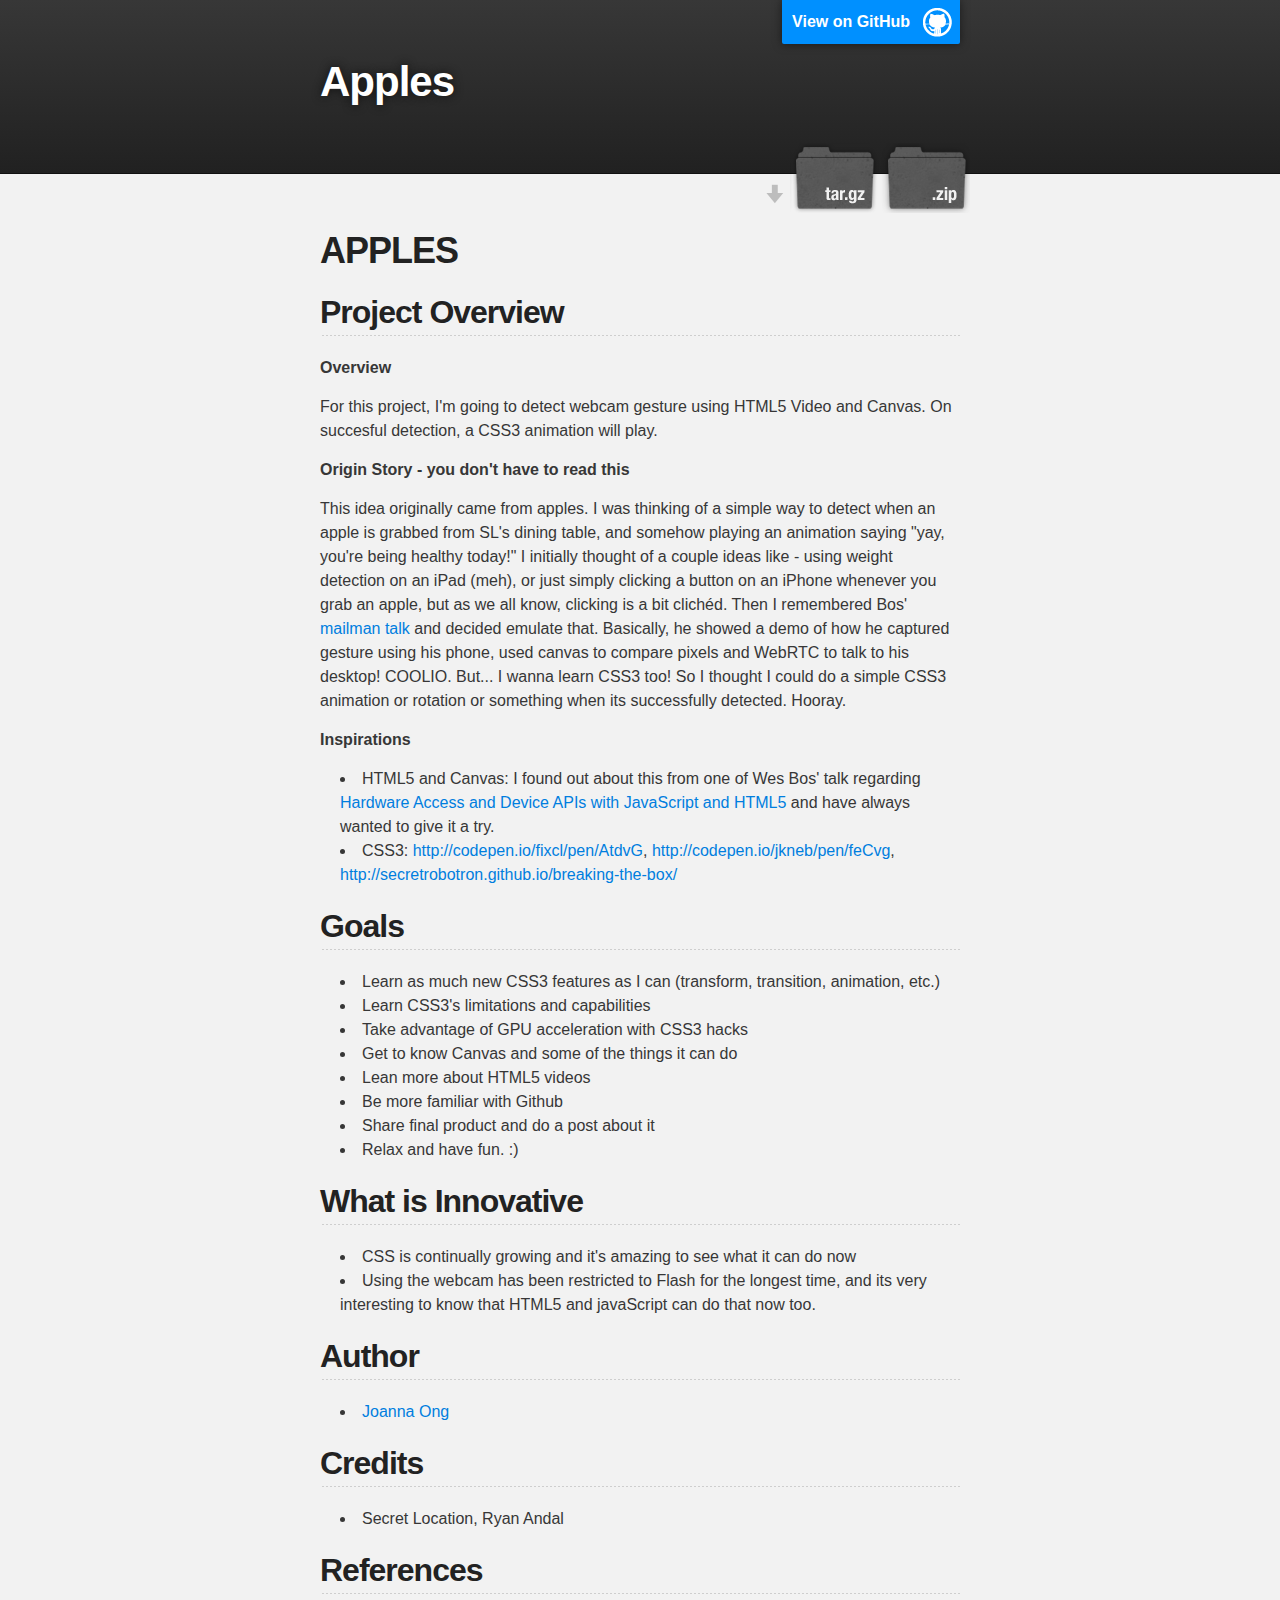
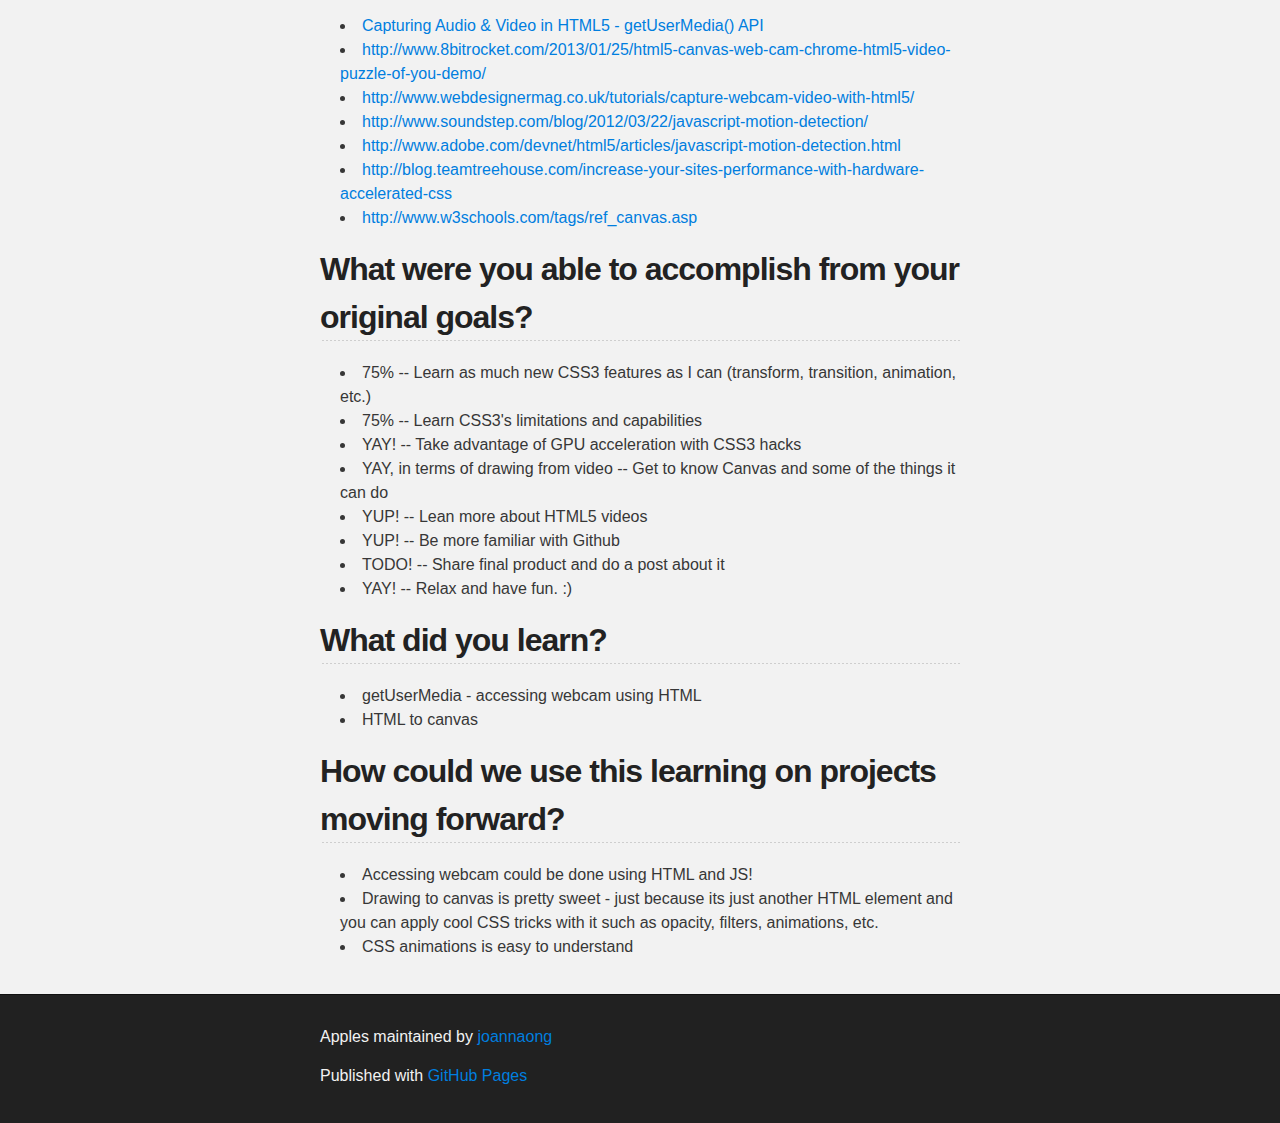
<file: index.html>
<!DOCTYPE html>
<html>

  <head>
    <meta charset='utf-8' />
    <meta http-equiv="X-UA-Compatible" content="chrome=1" />
    <meta name="description" content="Apples : " />

    <link rel="stylesheet" type="text/css" media="screen" href="stylesheets/stylesheet.css">

    <title>Apples</title>
  </head>

  <body>

    <!-- HEADER -->
    <div id="header_wrap" class="outer">
        <header class="inner">
          <a id="forkme_banner" href="https://github.com/joannaong/apples">View on GitHub</a>

          <h1 id="project_title">Apples</h1>
          <h2 id="project_tagline"></h2>

            <section id="downloads">
              <a class="zip_download_link" href="https://github.com/joannaong/apples/zipball/master">Download this project as a .zip file</a>
              <a class="tar_download_link" href="https://github.com/joannaong/apples/tarball/master">Download this project as a tar.gz file</a>
            </section>
        </header>
    </div>

    <!-- MAIN CONTENT -->
    <div id="main_content_wrap" class="outer">
      <section id="main_content" class="inner">
        <h1>APPLES</h1>

<h2>Project Overview</h2>

<p><strong>Overview</strong></p>

<p>For this project, I'm going to detect webcam gesture using HTML5 Video and Canvas. On succesful detection, a CSS3 animation will play.</p>

<p><strong>Origin Story - you don't have to read this</strong></p>

<p>This idea originally came from apples. I was thinking of a simple way to detect when an apple is grabbed from SL's dining table, and somehow playing an animation saying "yay, you're being healthy today!" I initially thought of a couple ideas like - using weight detection on an iPad (meh), or just simply clicking a button on an iPhone whenever you grab an apple, but as we all know, clicking is a bit clichéd. Then I remembered Bos' <a href="http://wesbos.com/talks/fitc/#17">mailman talk</a> and decided emulate that. Basically, he showed a demo of how he captured gesture using his phone, used canvas to compare pixels and WebRTC to talk to his desktop! COOLIO. But... I wanna learn CSS3 too! So I thought I could do a simple CSS3 animation or rotation or something when its successfully detected. Hooray.</p>

<p><strong>Inspirations</strong></p>

<ul>
<li>HTML5 and Canvas: I found out about this from one of Wes Bos' talk regarding <a href="http://wesbos.com/talks/fitc/#17">Hardware Access and Device APIs with JavaScript and HTML5</a> and have always wanted to give it a try. </li>
<li>CSS3: <a href="http://codepen.io/fixcl/pen/AtdvG">http://codepen.io/fixcl/pen/AtdvG</a>, <a href="http://codepen.io/jkneb/pen/feCvg">http://codepen.io/jkneb/pen/feCvg</a>, <a href="http://secretrobotron.github.io/breaking-the-box/">http://secretrobotron.github.io/breaking-the-box/</a>
</li>
</ul><h2>Goals</h2>

<ul>
<li>Learn as much new CSS3 features as I can (transform, transition, animation, etc.)</li>
<li>Learn CSS3's limitations and capabilities</li>
<li>Take advantage of GPU acceleration with CSS3 hacks</li>
<li>Get to know Canvas and some of the things it can do</li>
<li>Lean more about HTML5 videos</li>
<li>Be more familiar with Github</li>
<li>Share final product and do a post about it</li>
<li>Relax and have fun. :)</li>
</ul><h2>What is Innovative</h2>

<ul>
<li>CSS is continually growing and it's amazing to see what it can do now</li>
<li>Using the webcam has been restricted to Flash for the longest time, and its very interesting to know that HTML5 and javaScript can do that now too. </li>
</ul><h2>Author</h2>

<ul>
<li><a href="https://twitter.com/leethelobster">Joanna Ong</a></li>
</ul><h2>Credits</h2>

<ul>
<li>Secret Location, Ryan Andal</li>
</ul><h2>References</h2>

<ul>
<li><a href="http://www.html5rocks.com/en/tutorials/getusermedia/intro/">Capturing Audio &amp; Video in HTML5 - getUserMedia() API</a></li>
<li><a href="http://www.8bitrocket.com/2013/01/25/html5-canvas-web-cam-chrome-html5-video-puzzle-of-you-demo/">http://www.8bitrocket.com/2013/01/25/html5-canvas-web-cam-chrome-html5-video-puzzle-of-you-demo/</a></li>
<li><a href="http://www.webdesignermag.co.uk/tutorials/capture-webcam-video-with-html5/">http://www.webdesignermag.co.uk/tutorials/capture-webcam-video-with-html5/</a></li>
<li><a href="http://www.soundstep.com/blog/2012/03/22/javascript-motion-detection/">http://www.soundstep.com/blog/2012/03/22/javascript-motion-detection/</a></li>
<li><a href="http://www.adobe.com/devnet/html5/articles/javascript-motion-detection.html">http://www.adobe.com/devnet/html5/articles/javascript-motion-detection.html</a></li>
<li><a href="http://blog.teamtreehouse.com/increase-your-sites-performance-with-hardware-accelerated-css">http://blog.teamtreehouse.com/increase-your-sites-performance-with-hardware-accelerated-css</a></li>
<li><a href="http://www.w3schools.com/tags/ref_canvas.asp">http://www.w3schools.com/tags/ref_canvas.asp</a></li>
</ul><h2>What were you able to accomplish from your original goals?</h2>

<ul>
<li>75% -- Learn as much new CSS3 features as I can (transform, transition, animation, etc.)</li>
<li>75% -- Learn CSS3's limitations and capabilities</li>
<li>YAY! -- Take advantage of GPU acceleration with CSS3 hacks</li>
<li>YAY, in terms of drawing from video -- Get to know Canvas and some of the things it can do</li>
<li>YUP! -- Lean more about HTML5 videos</li>
<li>YUP! -- Be more familiar with Github</li>
<li>TODO! -- Share final product and do a post about it</li>
<li>YAY! -- Relax and have fun. :)</li>
</ul><h2>What did you learn?</h2>

<ul>
<li>getUserMedia - accessing webcam using HTML</li>
<li>HTML to canvas</li>
</ul><h2>How could we use this learning on projects moving forward?</h2>

<ul>
<li>Accessing webcam could be done using HTML and JS!</li>
<li>Drawing to canvas is pretty sweet - just because its just another HTML element and you can apply cool CSS tricks with it such as opacity, filters, animations, etc.</li>
<li>CSS animations is easy to understand</li>
</ul>
      </section>
    </div>

    <!-- FOOTER  -->
    <div id="footer_wrap" class="outer">
      <footer class="inner">
        <p class="copyright">Apples maintained by <a href="https://github.com/joannaong">joannaong</a></p>
        <p>Published with <a href="http://pages.github.com">GitHub Pages</a></p>
      </footer>
    </div>

    

  </body>
</html>
</file>
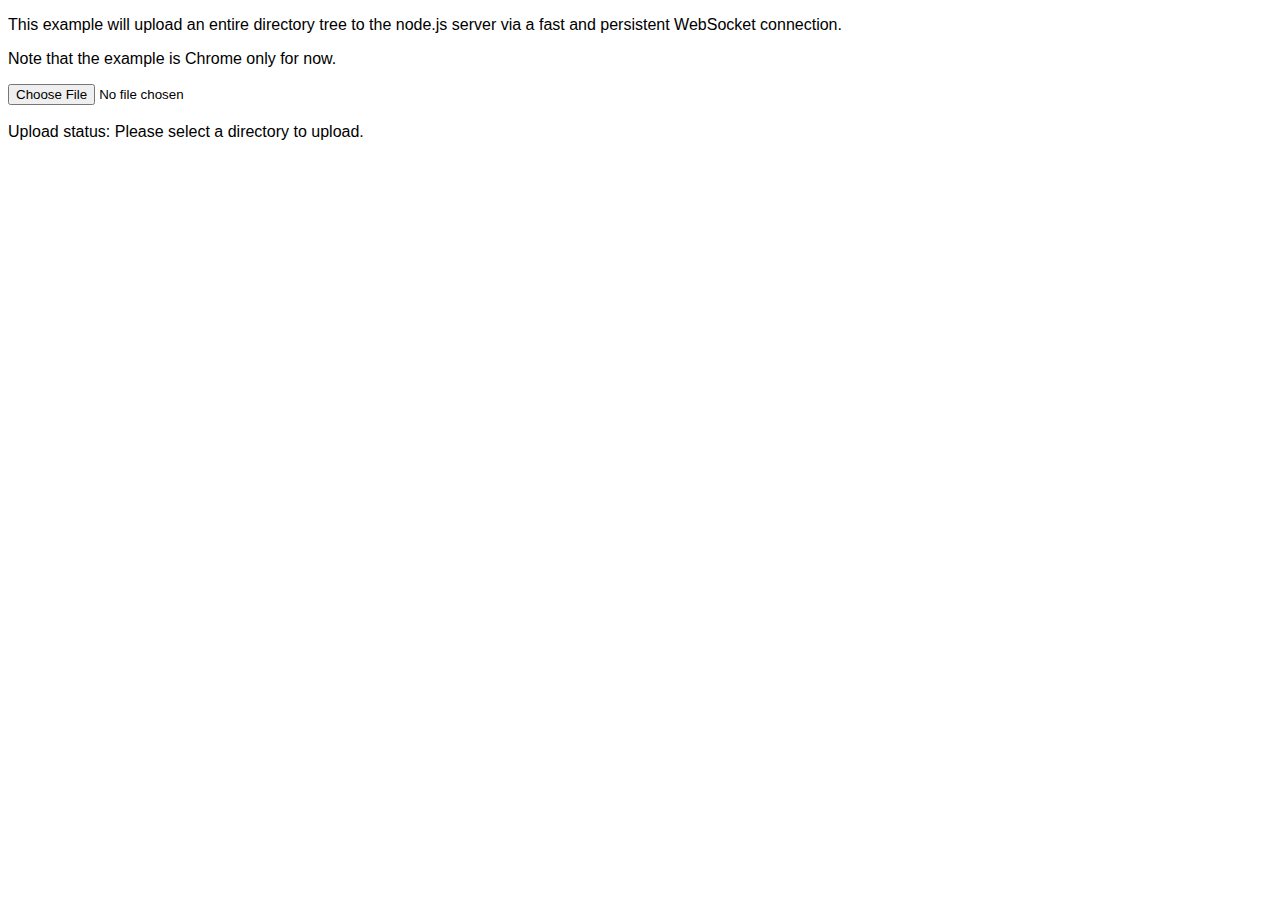
<file: _references/HTML5-Security-Camera-master/node_modules/socket.io/node_modules/socket.io-client/node_modules/ws/examples/fileapi/public/index.html>
<!DOCTYPE html>
<html>
  <head>
    <style>
      body {
        font-family: Tahoma, Geneva, sans-serif;
      }
      div {
        display: inline;
      }
    </style>
    <script src='uploader.js'></script>
    <script src='app.js'></script>
  </head>
  <body>
    <p>This example will upload an entire directory tree to the node.js server via a fast and persistent WebSocket connection.</p>
    <p>Note that the example is Chrome only for now.</p>
    <input type="file" webkitdirectory /><br/><br/>
    Upload status:
    <div id='progress'>Please select a directory to upload.</div>
  </body>
</html>
</file>
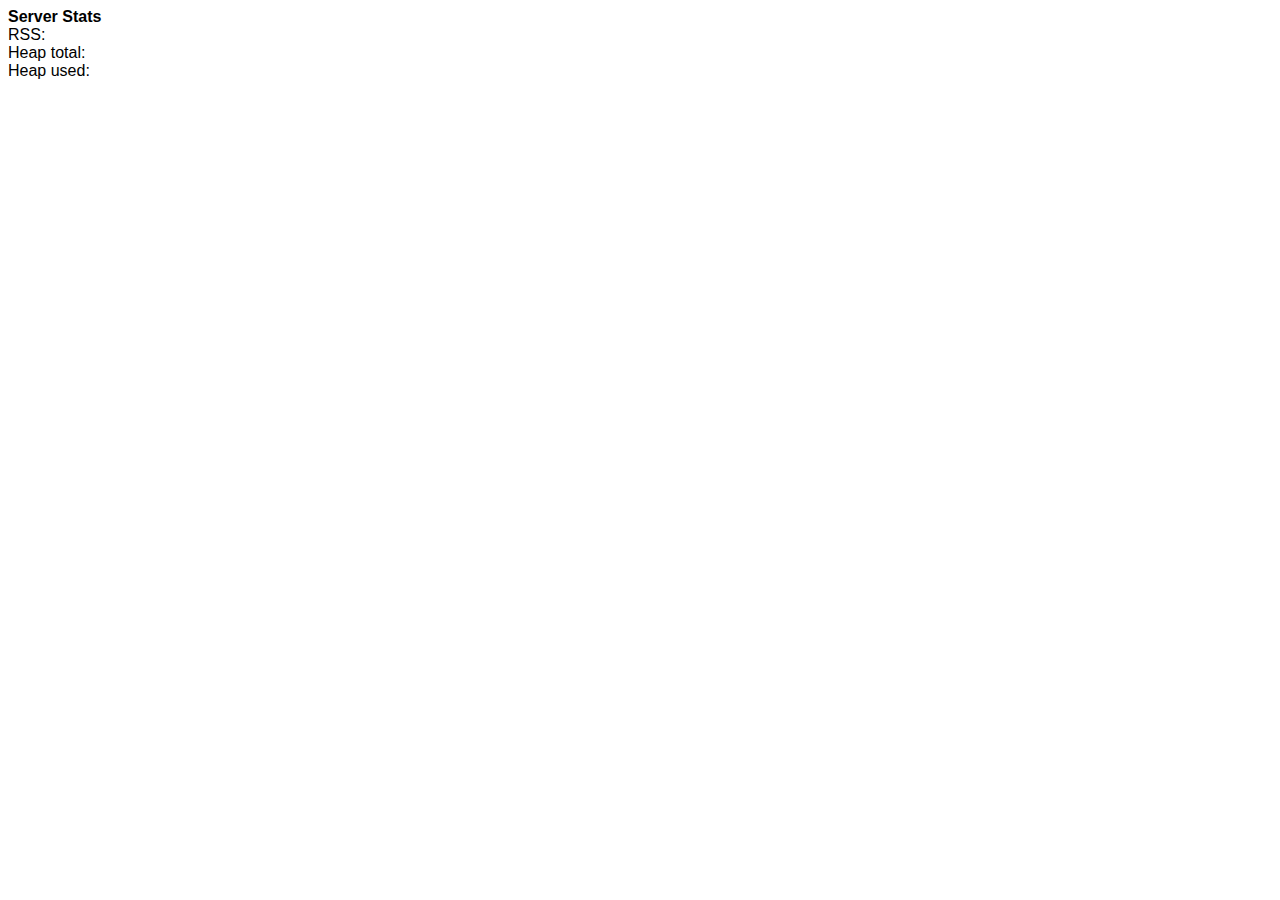
<file: _references/HTML5-Security-Camera-master/node_modules/socket.io/node_modules/socket.io-client/node_modules/ws/examples/serverstats/public/index.html>
<!DOCTYPE html>
<html>
  <head>
    <style>
      body {
        font-family: Tahoma, Geneva, sans-serif;
      }

      div {
        display: inline;
      }
    </style>
    <script>
      function updateStats(memuse) {
        document.getElementById('rss').innerHTML = memuse.rss;
        document.getElementById('heapTotal').innerHTML = memuse.heapTotal;
        document.getElementById('heapUsed').innerHTML = memuse.heapUsed;
      }

      var host = window.document.location.host.replace(/:.*/, '');
      var ws = new WebSocket('ws://' + host + ':8080');
      ws.onmessage = function (event) {
        updateStats(JSON.parse(event.data));
      };
    </script>
  </head>
  <body>
    <strong>Server Stats</strong><br>
    RSS: <div id='rss'></div><br>
    Heap total: <div id='heapTotal'></div><br>
    Heap used: <div id='heapUsed'></div><br>
  </body>
</html>
</file>
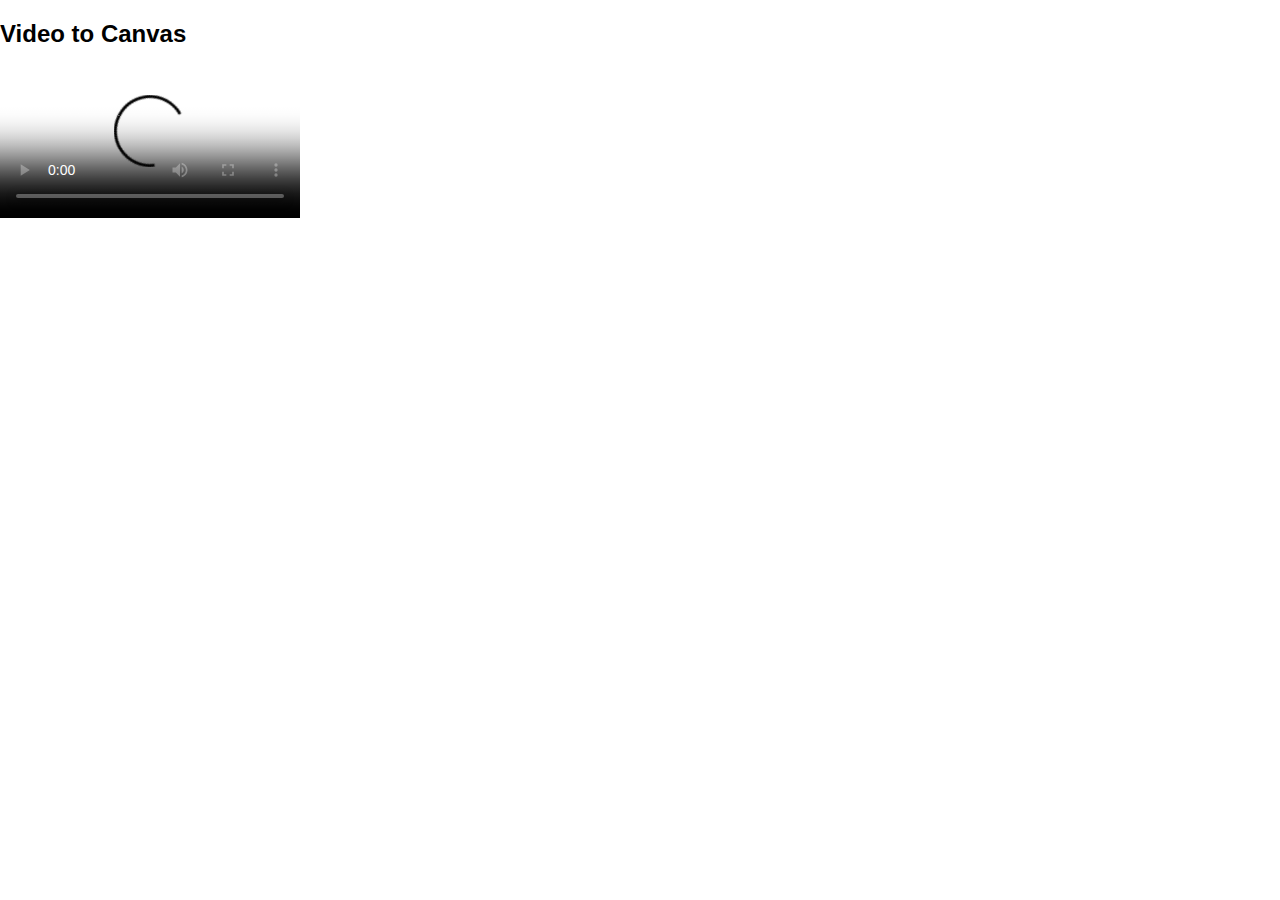
<file: index-video.html>
<!DOCTYPE html>
<head>
  <title>WebCam Access</title>
  <link rel="stylesheet" href="css/normalize.css">
  <link rel="stylesheet" href="css/main.css">
</head>
<body>

  <!-- video -->
  <div class="canvas-fancy">
    <h2>Video to Canvas</h2>
    <video poster="http://www.html5rocks.com/en/tutorials/video/basics/star.png" id="video-canvas-fancy" controls>
      <source src="http://www.html5rocks.com/en/tutorials/video/basics/Chrome_ImF.mp4" type='video/mp4; codecs="avc1.42E01E, mp4a.40.2"' />
      <source src="http://www.html5rocks.com/en/tutorials/video/basics/Chrome_ImF.webm" type='video/webm; codecs="vp8, vorbis"' />
      <source src="http://www.html5rocks.com/en/tutorials/video/basics/Chrome_ImF.ogv" type='video/ogg; codecs="theora, vorbis"' />
    </video>
    <canvas id="canvas-copy-fancy"></canvas>
    <canvas id="canvas-draw-fancy"></canvas>
  </div>

  <!-- JS includes -->
  <script src="http://code.jquery.com/jquery-1.7.2.min.js"></script>
  <script src="js/main-video.js"></script>

</body>
</html>
</file>
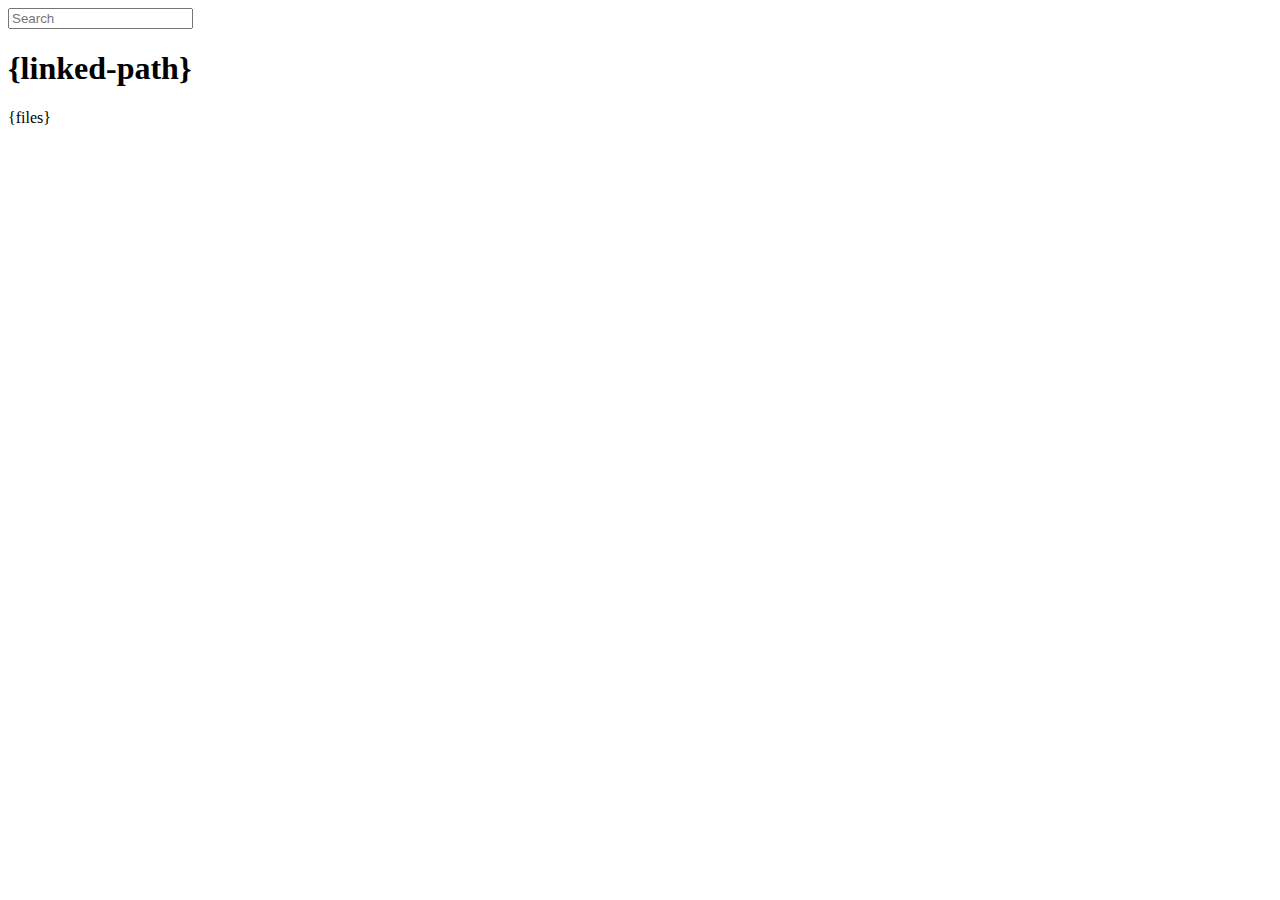
<file: _references/HTML5-Security-Camera-master/node_modules/express/node_modules/connect/lib/public/directory.html>
<html>
  <head>
    <title>listing directory {directory}</title>
    <style>{style}</style>
    <script>
      function $(id){
        var el = 'string' == typeof id
          ? document.getElementById(id)
          : id;

        el.on = function(event, fn){
          if ('content loaded' == event) event = 'DOMContentLoaded';
          el.addEventListener(event, fn, false);
        };

        el.all = function(selector){
          return $(el.querySelectorAll(selector));
        };

        el.each = function(fn){
          for (var i = 0, len = el.length; i < len; ++i) {
            fn($(el[i]), i);
          }
        };

        el.getClasses = function(){
          return this.getAttribute('class').split(/\s+/);
        };

        el.addClass = function(name){
          var classes = this.getAttribute('class');
          el.setAttribute('class', classes
            ? classes + ' ' + name
            : name);
        };

        el.removeClass = function(name){
          var classes = this.getClasses().filter(function(curr){
            return curr != name;
          });
          this.setAttribute('class', classes);
        };

        return el;
      }

      function search() {
        var str = $('search').value
          , links = $('files').all('a');

        links.each(function(link){
          var text = link.textContent;

          if ('..' == text) return;
          if (str.length && ~text.indexOf(str)) {
            link.addClass('highlight');
          } else {
            link.removeClass('highlight');
          }
        });
      }

      $(window).on('content loaded', function(){
        $('search').on('keyup', search);
      });
    </script>
  </head>
  <body class="directory">
    <input id="search" type="text" placeholder="Search" autocomplete="off" />
    <div id="wrapper">
      <h1>{linked-path}</h1>
      {files}
    </div>
  </body>
</html>
</file>
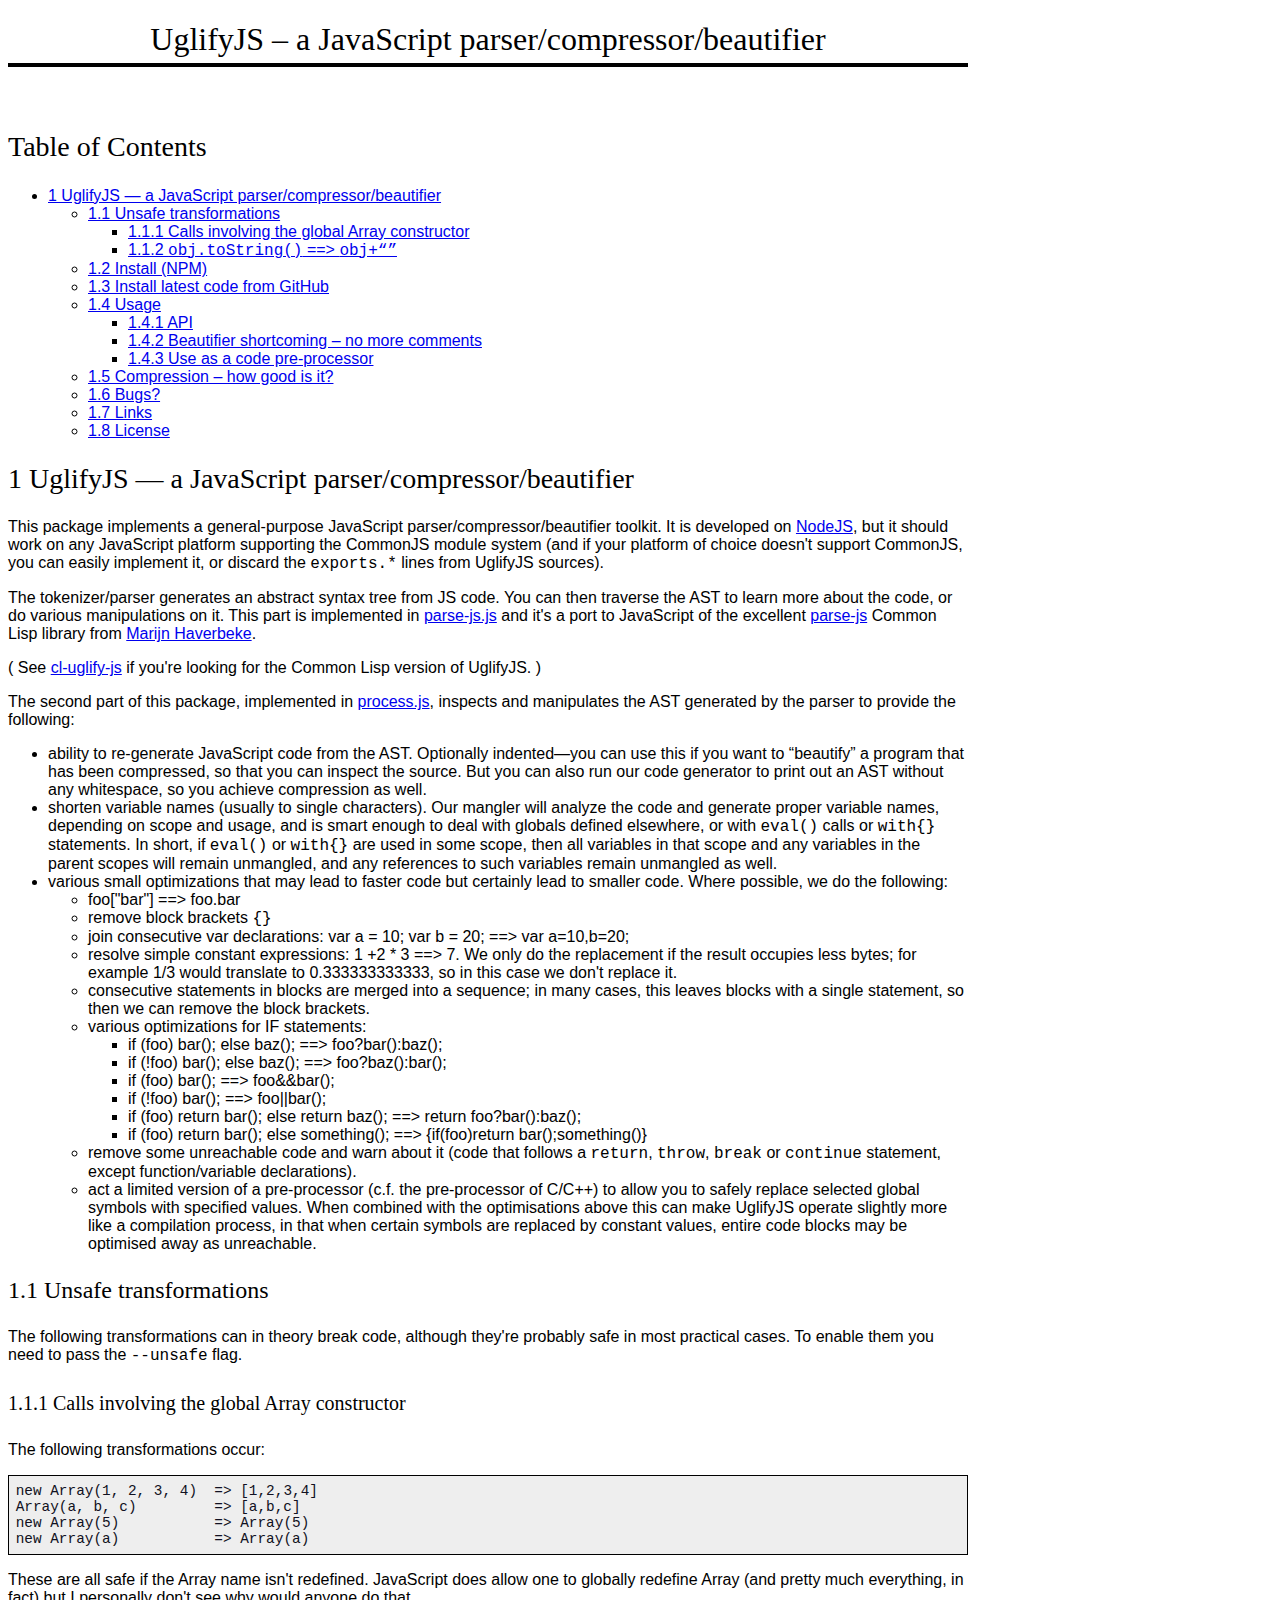
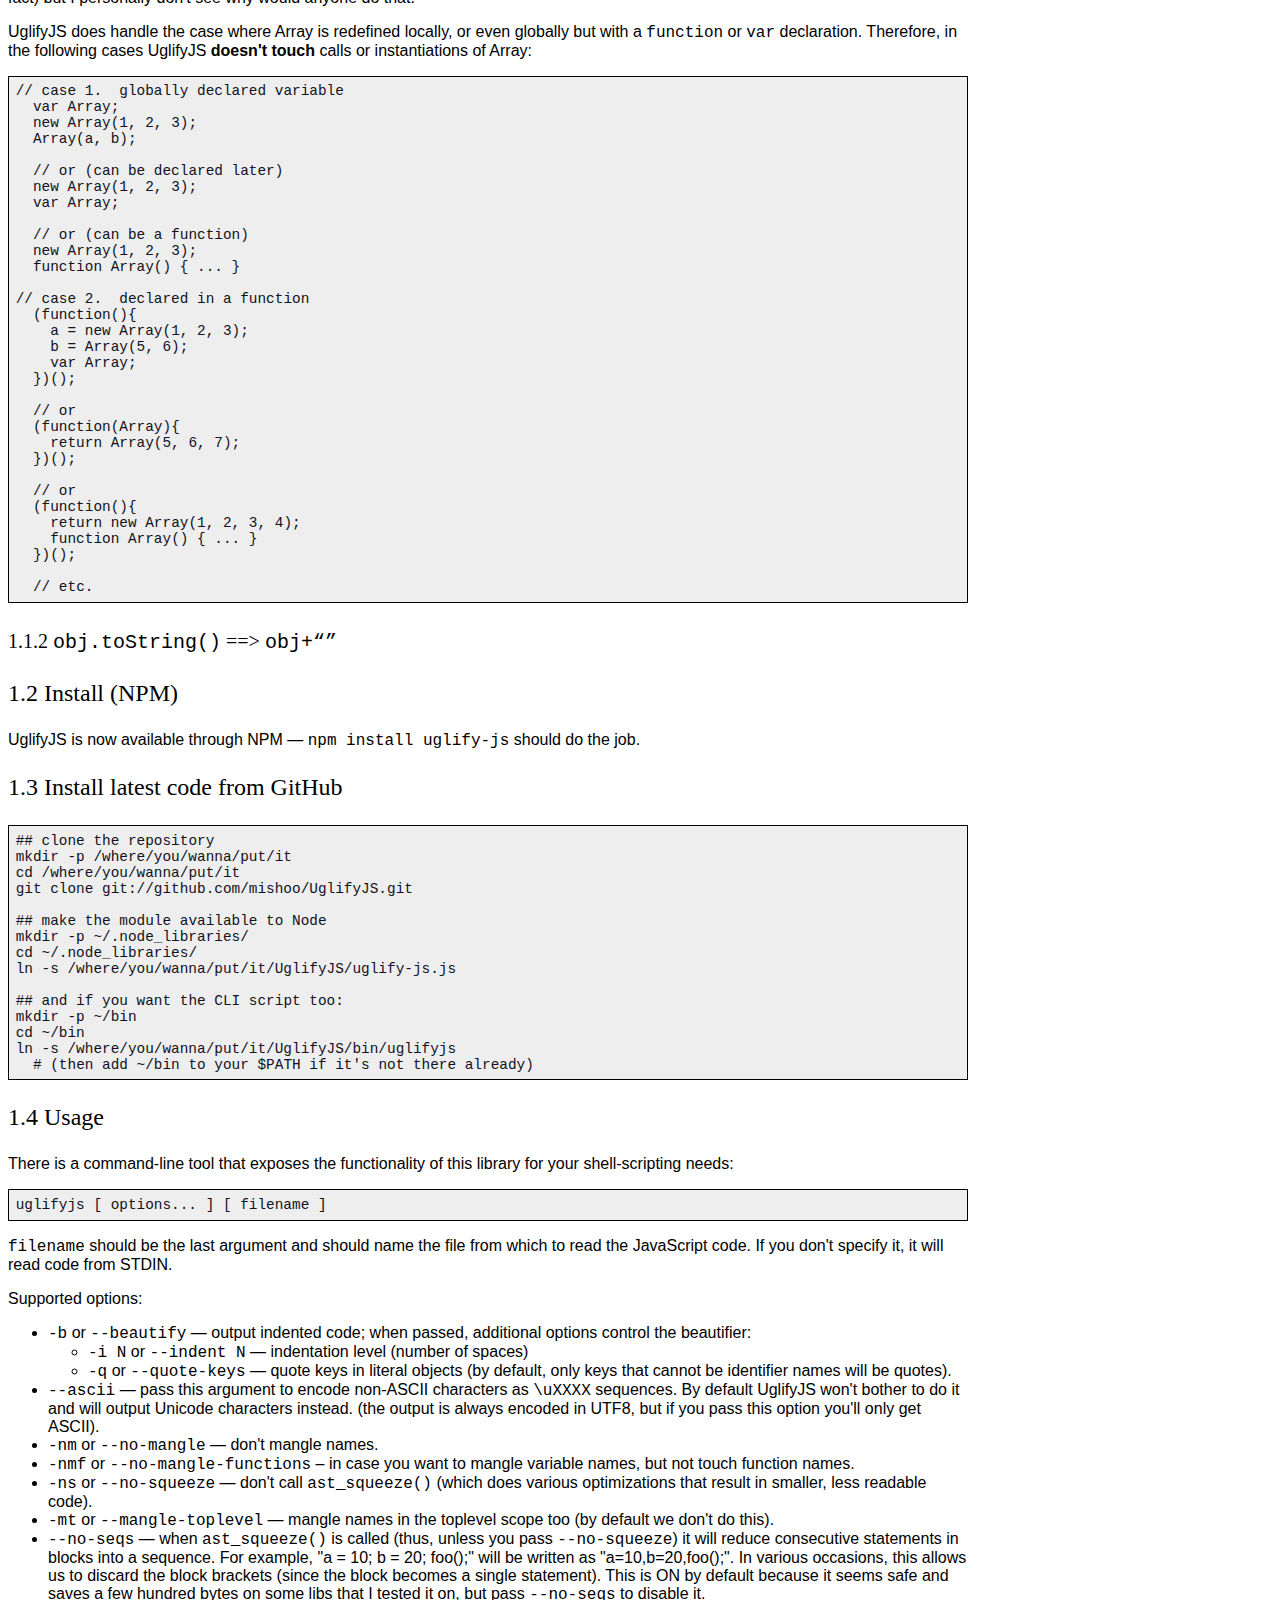
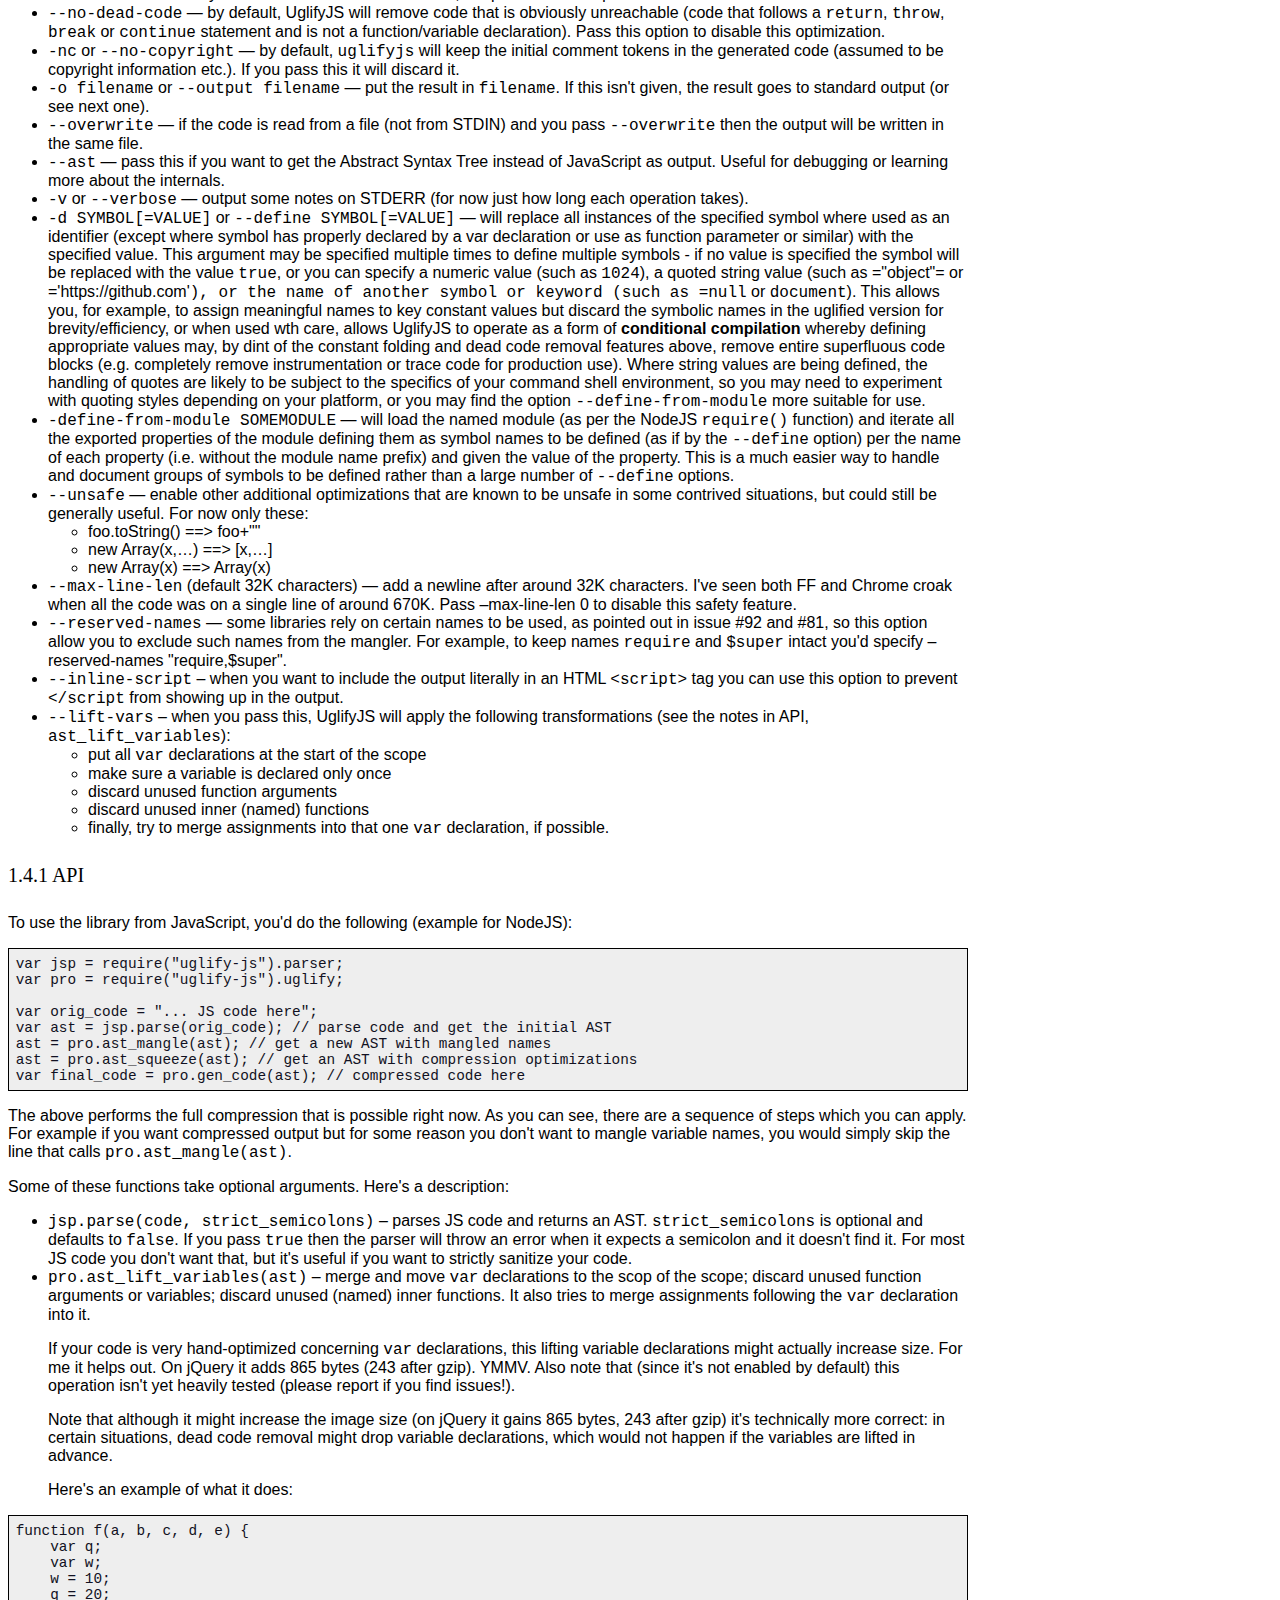
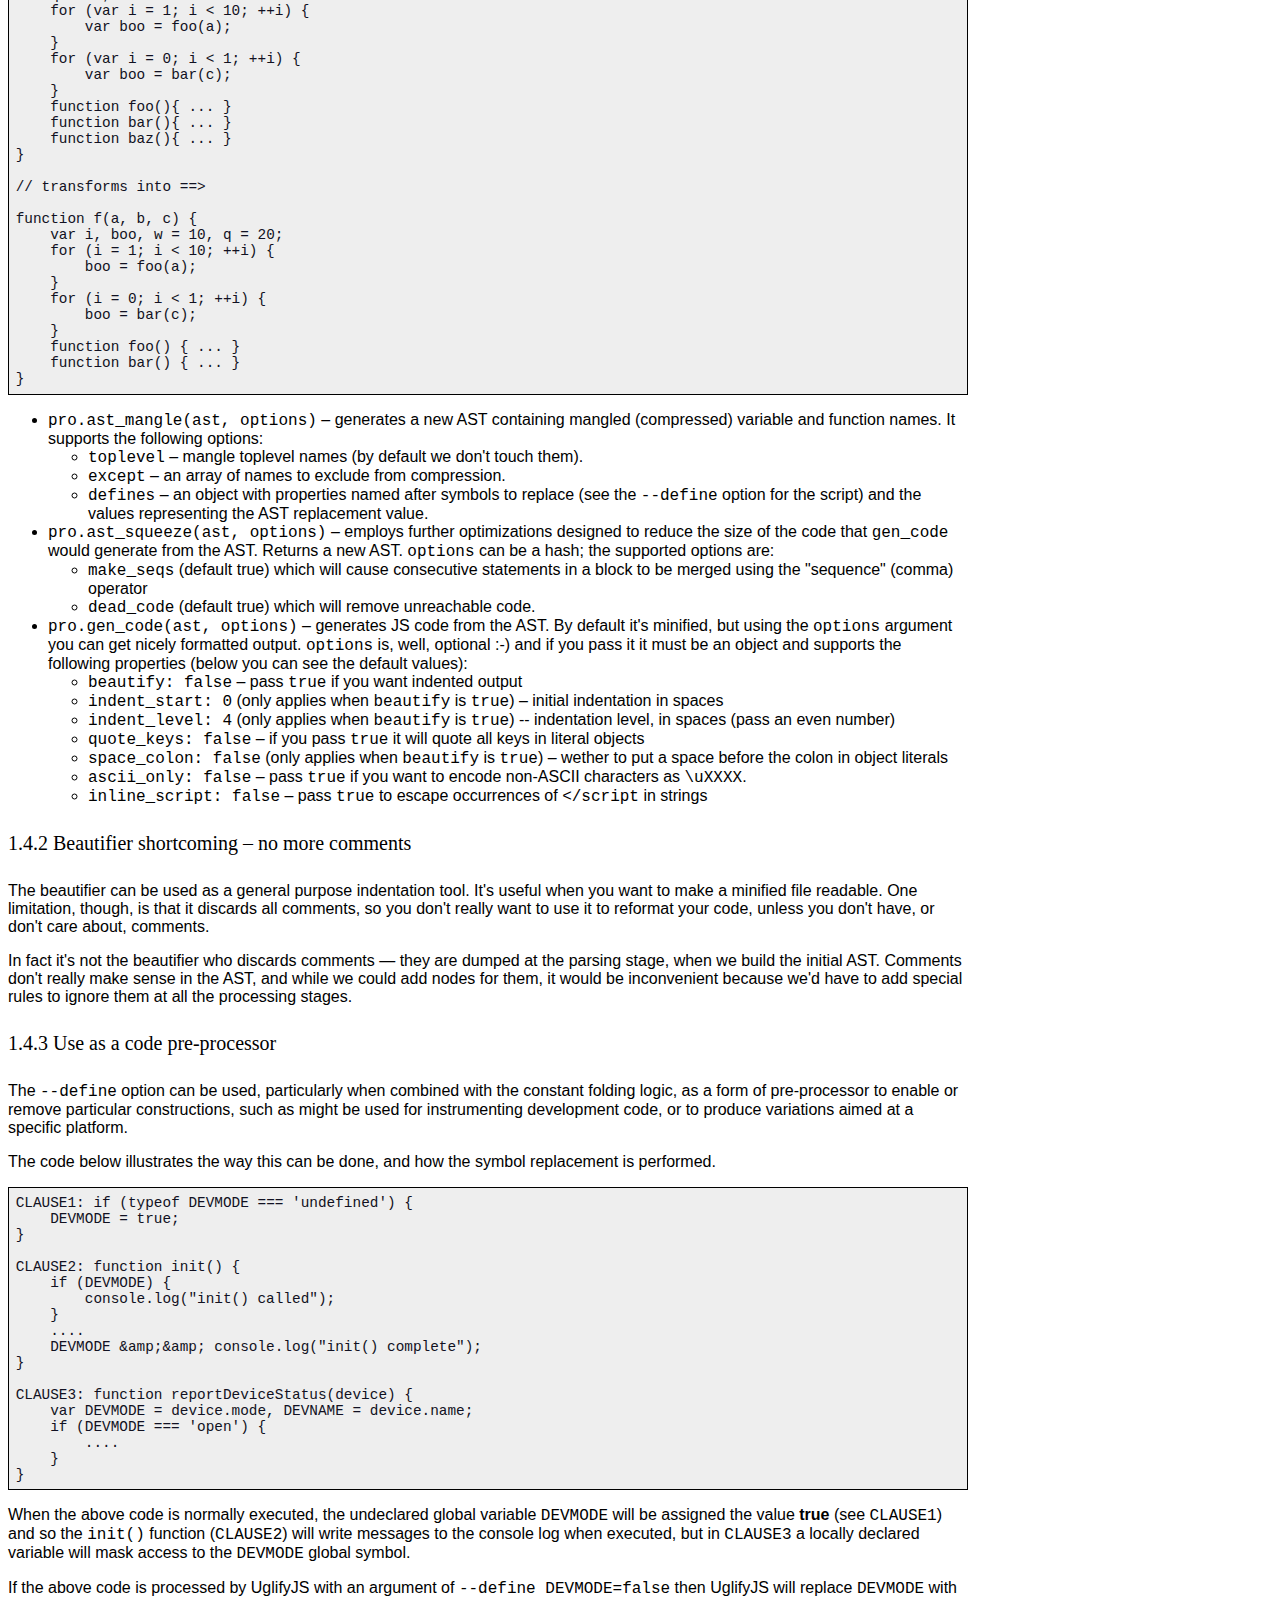
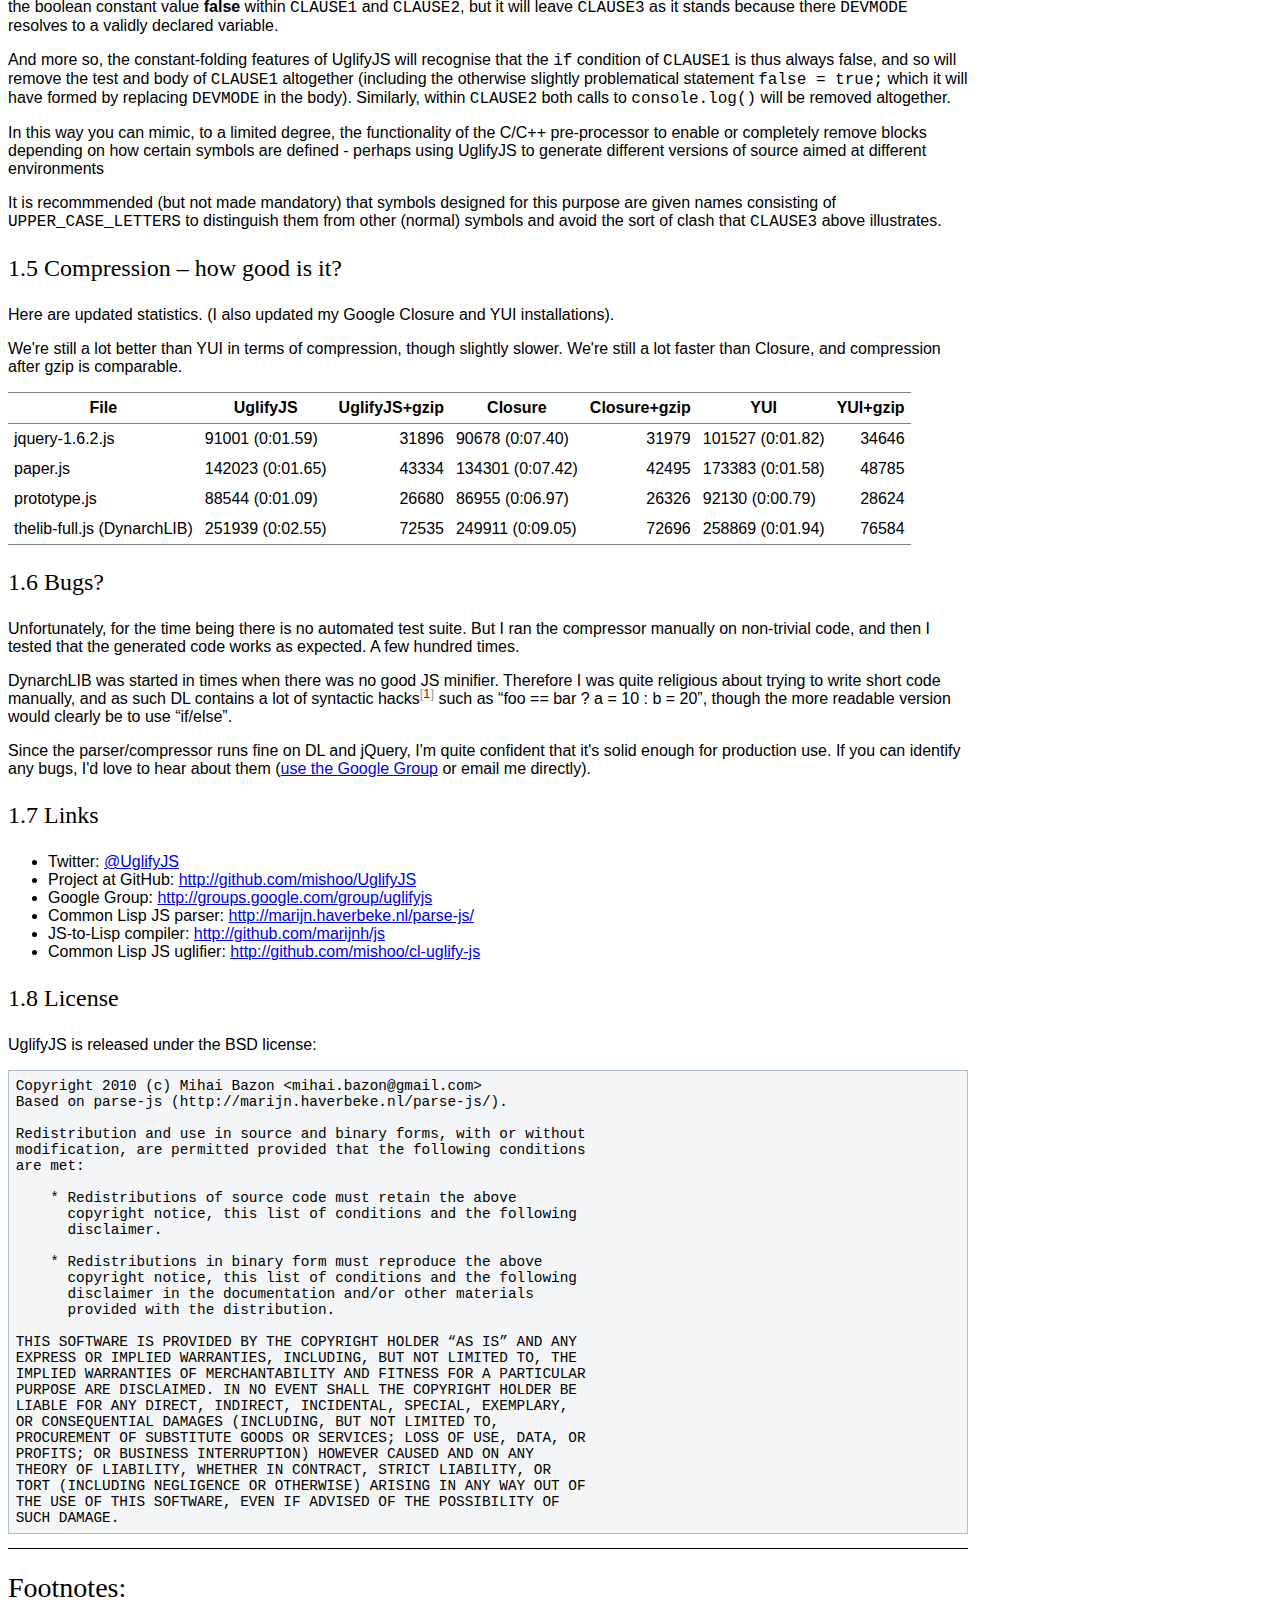
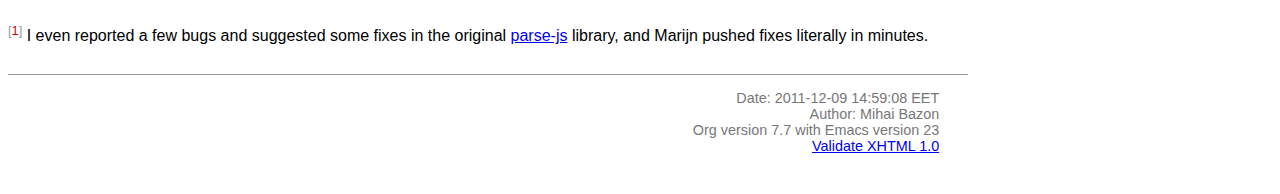
<file: _references/HTML5-Security-Camera-master/node_modules/socket.io/node_modules/socket.io-client/node_modules/uglify-js/README.html>
<?xml version="1.0" encoding="utf-8"?>
<!DOCTYPE html PUBLIC "-//W3C//DTD XHTML 1.0 Strict//EN"
               "http://www.w3.org/TR/xhtml1/DTD/xhtml1-strict.dtd">
<html xmlns="http://www.w3.org/1999/xhtml"
lang="en" xml:lang="en">
<head>
<title>UglifyJS &ndash; a JavaScript parser/compressor/beautifier</title>
<meta http-equiv="Content-Type" content="text/html;charset=utf-8"/>
<meta name="generator" content="Org-mode"/>
<meta name="generated" content="2011-12-09 14:59:08 EET"/>
<meta name="author" content="Mihai Bazon"/>
<meta name="description" content="a JavaScript parser/compressor/beautifier in JavaScript"/>
<meta name="keywords" content="javascript, js, parser, compiler, compressor, mangle, minify, minifier"/>
<style type="text/css">
 <!--/*--><![CDATA[/*><!--*/
  html { font-family: Times, serif; font-size: 12pt; }
  .title  { text-align: center; }
  .todo   { color: red; }
  .done   { color: green; }
  .tag    { background-color: #add8e6; font-weight:normal }
  .target { }
  .timestamp { color: #bebebe; }
  .timestamp-kwd { color: #5f9ea0; }
  .right  {margin-left:auto; margin-right:0px;  text-align:right;}
  .left   {margin-left:0px;  margin-right:auto; text-align:left;}
  .center {margin-left:auto; margin-right:auto; text-align:center;}
  p.verse { margin-left: 3% }
  pre {
	border: 1pt solid #AEBDCC;
	background-color: #F3F5F7;
	padding: 5pt;
	font-family: courier, monospace;
        font-size: 90%;
        overflow:auto;
  }
  table { border-collapse: collapse; }
  td, th { vertical-align: top;  }
  th.right  { text-align:center;  }
  th.left   { text-align:center;   }
  th.center { text-align:center; }
  td.right  { text-align:right;  }
  td.left   { text-align:left;   }
  td.center { text-align:center; }
  dt { font-weight: bold; }
  div.figure { padding: 0.5em; }
  div.figure p { text-align: center; }
  div.inlinetask {
    padding:10px;
    border:2px solid gray;
    margin:10px;
    background: #ffffcc;
  }
  textarea { overflow-x: auto; }
  .linenr { font-size:smaller }
  .code-highlighted {background-color:#ffff00;}
  .org-info-js_info-navigation { border-style:none; }
  #org-info-js_console-label { font-size:10px; font-weight:bold;
                               white-space:nowrap; }
  .org-info-js_search-highlight {background-color:#ffff00; color:#000000;
                                 font-weight:bold; }
  /*]]>*/-->
</style>
<link rel="stylesheet" type="text/css" href="docstyle.css" />
<script type="text/javascript">
<!--/*--><![CDATA[/*><!--*/
 function CodeHighlightOn(elem, id)
 {
   var target = document.getElementById(id);
   if(null != target) {
     elem.cacheClassElem = elem.className;
     elem.cacheClassTarget = target.className;
     target.className = "code-highlighted";
     elem.className   = "code-highlighted";
   }
 }
 function CodeHighlightOff(elem, id)
 {
   var target = document.getElementById(id);
   if(elem.cacheClassElem)
     elem.className = elem.cacheClassElem;
   if(elem.cacheClassTarget)
     target.className = elem.cacheClassTarget;
 }
/*]]>*///-->
</script>

</head>
<body>

<div id="preamble">

</div>

<div id="content">
<h1 class="title">UglifyJS &ndash; a JavaScript parser/compressor/beautifier</h1>


<div id="table-of-contents">
<h2>Table of Contents</h2>
<div id="text-table-of-contents">
<ul>
<li><a href="#sec-1">1 UglifyJS &mdash; a JavaScript parser/compressor/beautifier </a>
<ul>
<li><a href="#sec-1-1">1.1 Unsafe transformations </a>
<ul>
<li><a href="#sec-1-1-1">1.1.1 Calls involving the global Array constructor </a></li>
<li><a href="#sec-1-1-2">1.1.2 <code>obj.toString()</code> ==&gt; <code>obj+“”</code> </a></li>
</ul>
</li>
<li><a href="#sec-1-2">1.2 Install (NPM) </a></li>
<li><a href="#sec-1-3">1.3 Install latest code from GitHub </a></li>
<li><a href="#sec-1-4">1.4 Usage </a>
<ul>
<li><a href="#sec-1-4-1">1.4.1 API </a></li>
<li><a href="#sec-1-4-2">1.4.2 Beautifier shortcoming &ndash; no more comments </a></li>
<li><a href="#sec-1-4-3">1.4.3 Use as a code pre-processor </a></li>
</ul>
</li>
<li><a href="#sec-1-5">1.5 Compression &ndash; how good is it? </a></li>
<li><a href="#sec-1-6">1.6 Bugs? </a></li>
<li><a href="#sec-1-7">1.7 Links </a></li>
<li><a href="#sec-1-8">1.8 License </a></li>
</ul>
</li>
</ul>
</div>
</div>

<div id="outline-container-1" class="outline-2">
<h2 id="sec-1"><span class="section-number-2">1</span> UglifyJS &mdash; a JavaScript parser/compressor/beautifier </h2>
<div class="outline-text-2" id="text-1">


<p>
This package implements a general-purpose JavaScript
parser/compressor/beautifier toolkit.  It is developed on <a href="http://nodejs.org/">NodeJS</a>, but it
should work on any JavaScript platform supporting the CommonJS module system
(and if your platform of choice doesn't support CommonJS, you can easily
implement it, or discard the <code>exports.*</code> lines from UglifyJS sources).
</p>
<p>
The tokenizer/parser generates an abstract syntax tree from JS code.  You
can then traverse the AST to learn more about the code, or do various
manipulations on it.  This part is implemented in <a href="../lib/parse-js.js">parse-js.js</a> and it's a
port to JavaScript of the excellent <a href="http://marijn.haverbeke.nl/parse-js/">parse-js</a> Common Lisp library from <a href="http://marijn.haverbeke.nl/">Marijn Haverbeke</a>.
</p>
<p>
( See <a href="http://github.com/mishoo/cl-uglify-js">cl-uglify-js</a> if you're looking for the Common Lisp version of
UglifyJS. )
</p>
<p>
The second part of this package, implemented in <a href="../lib/process.js">process.js</a>, inspects and
manipulates the AST generated by the parser to provide the following:
</p>
<ul>
<li>ability to re-generate JavaScript code from the AST.  Optionally
  indented&mdash;you can use this if you want to “beautify” a program that has
  been compressed, so that you can inspect the source.  But you can also run
  our code generator to print out an AST without any whitespace, so you
  achieve compression as well.

</li>
<li>shorten variable names (usually to single characters).  Our mangler will
  analyze the code and generate proper variable names, depending on scope
  and usage, and is smart enough to deal with globals defined elsewhere, or
  with <code>eval()</code> calls or <code>with{}</code> statements.  In short, if <code>eval()</code> or
  <code>with{}</code> are used in some scope, then all variables in that scope and any
  variables in the parent scopes will remain unmangled, and any references
  to such variables remain unmangled as well.

</li>
<li>various small optimizations that may lead to faster code but certainly
  lead to smaller code.  Where possible, we do the following:

<ul>
<li>foo["bar"]  ==&gt;  foo.bar

</li>
<li>remove block brackets <code>{}</code>

</li>
<li>join consecutive var declarations:
    var a = 10; var b = 20; ==&gt; var a=10,b=20;

</li>
<li>resolve simple constant expressions: 1 +2 * 3 ==&gt; 7.  We only do the
    replacement if the result occupies less bytes; for example 1/3 would
    translate to 0.333333333333, so in this case we don't replace it.

</li>
<li>consecutive statements in blocks are merged into a sequence; in many
    cases, this leaves blocks with a single statement, so then we can remove
    the block brackets.

</li>
<li>various optimizations for IF statements:

<ul>
<li>if (foo) bar(); else baz(); ==&gt; foo?bar():baz();
</li>
<li>if (!foo) bar(); else baz(); ==&gt; foo?baz():bar();
</li>
<li>if (foo) bar(); ==&gt; foo&amp;&amp;bar();
</li>
<li>if (!foo) bar(); ==&gt; foo||bar();
</li>
<li>if (foo) return bar(); else return baz(); ==&gt; return foo?bar():baz();
</li>
<li>if (foo) return bar(); else something(); ==&gt; {if(foo)return bar();something()}

</li>
</ul>

</li>
<li>remove some unreachable code and warn about it (code that follows a
    <code>return</code>, <code>throw</code>, <code>break</code> or <code>continue</code> statement, except
    function/variable declarations).

</li>
<li>act a limited version of a pre-processor (c.f. the pre-processor of
    C/C++) to allow you to safely replace selected global symbols with
    specified values.  When combined with the optimisations above this can
    make UglifyJS operate slightly more like a compilation process, in
    that when certain symbols are replaced by constant values, entire code
    blocks may be optimised away as unreachable.
</li>
</ul>

</li>
</ul>



</div>

<div id="outline-container-1-1" class="outline-3">
<h3 id="sec-1-1"><span class="section-number-3">1.1</span> <span class="target">Unsafe transformations</span>  </h3>
<div class="outline-text-3" id="text-1-1">


<p>
The following transformations can in theory break code, although they're
probably safe in most practical cases.  To enable them you need to pass the
<code>--unsafe</code> flag.
</p>

</div>

<div id="outline-container-1-1-1" class="outline-4">
<h4 id="sec-1-1-1"><span class="section-number-4">1.1.1</span> Calls involving the global Array constructor </h4>
<div class="outline-text-4" id="text-1-1-1">


<p>
The following transformations occur:
</p>



<pre class="src src-js"><span class="org-keyword">new</span> <span class="org-type">Array</span>(1, 2, 3, 4)  =&gt; [1,2,3,4]
Array(a, b, c)         =&gt; [a,b,c]
<span class="org-keyword">new</span> <span class="org-type">Array</span>(5)           =&gt; Array(5)
<span class="org-keyword">new</span> <span class="org-type">Array</span>(a)           =&gt; Array(a)
</pre>


<p>
These are all safe if the Array name isn't redefined.  JavaScript does allow
one to globally redefine Array (and pretty much everything, in fact) but I
personally don't see why would anyone do that.
</p>
<p>
UglifyJS does handle the case where Array is redefined locally, or even
globally but with a <code>function</code> or <code>var</code> declaration.  Therefore, in the
following cases UglifyJS <b>doesn't touch</b> calls or instantiations of Array:
</p>



<pre class="src src-js"><span class="org-comment-delimiter">// </span><span class="org-comment">case 1.  globally declared variable</span>
  <span class="org-keyword">var</span> <span class="org-variable-name">Array</span>;
  <span class="org-keyword">new</span> <span class="org-type">Array</span>(1, 2, 3);
  Array(a, b);

  <span class="org-comment-delimiter">// </span><span class="org-comment">or (can be declared later)</span>
  <span class="org-keyword">new</span> <span class="org-type">Array</span>(1, 2, 3);
  <span class="org-keyword">var</span> <span class="org-variable-name">Array</span>;

  <span class="org-comment-delimiter">// </span><span class="org-comment">or (can be a function)</span>
  <span class="org-keyword">new</span> <span class="org-type">Array</span>(1, 2, 3);
  <span class="org-keyword">function</span> <span class="org-function-name">Array</span>() { ... }

<span class="org-comment-delimiter">// </span><span class="org-comment">case 2.  declared in a function</span>
  (<span class="org-keyword">function</span>(){
    a = <span class="org-keyword">new</span> <span class="org-type">Array</span>(1, 2, 3);
    b = Array(5, 6);
    <span class="org-keyword">var</span> <span class="org-variable-name">Array</span>;
  })();

  <span class="org-comment-delimiter">// </span><span class="org-comment">or</span>
  (<span class="org-keyword">function</span>(<span class="org-variable-name">Array</span>){
    <span class="org-keyword">return</span> Array(5, 6, 7);
  })();

  <span class="org-comment-delimiter">// </span><span class="org-comment">or</span>
  (<span class="org-keyword">function</span>(){
    <span class="org-keyword">return</span> <span class="org-keyword">new</span> <span class="org-type">Array</span>(1, 2, 3, 4);
    <span class="org-keyword">function</span> <span class="org-function-name">Array</span>() { ... }
  })();

  <span class="org-comment-delimiter">// </span><span class="org-comment">etc.</span>
</pre>


</div>

</div>

<div id="outline-container-1-1-2" class="outline-4">
<h4 id="sec-1-1-2"><span class="section-number-4">1.1.2</span> <code>obj.toString()</code> ==&gt; <code>obj+“”</code> </h4>
<div class="outline-text-4" id="text-1-1-2">


</div>
</div>

</div>

<div id="outline-container-1-2" class="outline-3">
<h3 id="sec-1-2"><span class="section-number-3">1.2</span> Install (NPM) </h3>
<div class="outline-text-3" id="text-1-2">


<p>
UglifyJS is now available through NPM &mdash; <code>npm install uglify-js</code> should do
the job.
</p>
</div>

</div>

<div id="outline-container-1-3" class="outline-3">
<h3 id="sec-1-3"><span class="section-number-3">1.3</span> Install latest code from GitHub </h3>
<div class="outline-text-3" id="text-1-3">





<pre class="src src-sh"><span class="org-comment-delimiter">## </span><span class="org-comment">clone the repository</span>
mkdir -p /where/you/wanna/put/it
<span class="org-builtin">cd</span> /where/you/wanna/put/it
git clone git://github.com/mishoo/UglifyJS.git

<span class="org-comment-delimiter">## </span><span class="org-comment">make the module available to Node</span>
mkdir -p ~/.node_libraries/
<span class="org-builtin">cd</span> ~/.node_libraries/
ln -s /where/you/wanna/put/it/UglifyJS/uglify-js.js

<span class="org-comment-delimiter">## </span><span class="org-comment">and if you want the CLI script too:</span>
mkdir -p ~/bin
<span class="org-builtin">cd</span> ~/bin
ln -s /where/you/wanna/put/it/UglifyJS/bin/uglifyjs
  <span class="org-comment-delimiter"># </span><span class="org-comment">(then add ~/bin to your $PATH if it's not there already)</span>
</pre>


</div>

</div>

<div id="outline-container-1-4" class="outline-3">
<h3 id="sec-1-4"><span class="section-number-3">1.4</span> Usage </h3>
<div class="outline-text-3" id="text-1-4">


<p>
There is a command-line tool that exposes the functionality of this library
for your shell-scripting needs:
</p>



<pre class="src src-sh">uglifyjs [ options... ] [ filename ]
</pre>


<p>
<code>filename</code> should be the last argument and should name the file from which
to read the JavaScript code.  If you don't specify it, it will read code
from STDIN.
</p>
<p>
Supported options:
</p>
<ul>
<li><code>-b</code> or <code>--beautify</code> &mdash; output indented code; when passed, additional
  options control the beautifier:

<ul>
<li><code>-i N</code> or <code>--indent N</code> &mdash; indentation level (number of spaces)

</li>
<li><code>-q</code> or <code>--quote-keys</code> &mdash; quote keys in literal objects (by default,
    only keys that cannot be identifier names will be quotes).

</li>
</ul>

</li>
<li><code>--ascii</code> &mdash; pass this argument to encode non-ASCII characters as
  <code>\uXXXX</code> sequences.  By default UglifyJS won't bother to do it and will
  output Unicode characters instead.  (the output is always encoded in UTF8,
  but if you pass this option you'll only get ASCII).

</li>
<li><code>-nm</code> or <code>--no-mangle</code> &mdash; don't mangle names.

</li>
<li><code>-nmf</code> or <code>--no-mangle-functions</code> &ndash; in case you want to mangle variable
  names, but not touch function names.

</li>
<li><code>-ns</code> or <code>--no-squeeze</code> &mdash; don't call <code>ast_squeeze()</code> (which does various
  optimizations that result in smaller, less readable code).

</li>
<li><code>-mt</code> or <code>--mangle-toplevel</code> &mdash; mangle names in the toplevel scope too
  (by default we don't do this).

</li>
<li><code>--no-seqs</code> &mdash; when <code>ast_squeeze()</code> is called (thus, unless you pass
  <code>--no-squeeze</code>) it will reduce consecutive statements in blocks into a
  sequence.  For example, "a = 10; b = 20; foo();" will be written as
  "a=10,b=20,foo();".  In various occasions, this allows us to discard the
  block brackets (since the block becomes a single statement).  This is ON
  by default because it seems safe and saves a few hundred bytes on some
  libs that I tested it on, but pass <code>--no-seqs</code> to disable it.

</li>
<li><code>--no-dead-code</code> &mdash; by default, UglifyJS will remove code that is
  obviously unreachable (code that follows a <code>return</code>, <code>throw</code>, <code>break</code> or
  <code>continue</code> statement and is not a function/variable declaration).  Pass
  this option to disable this optimization.

</li>
<li><code>-nc</code> or <code>--no-copyright</code> &mdash; by default, <code>uglifyjs</code> will keep the initial
  comment tokens in the generated code (assumed to be copyright information
  etc.).  If you pass this it will discard it.

</li>
<li><code>-o filename</code> or <code>--output filename</code> &mdash; put the result in <code>filename</code>.  If
  this isn't given, the result goes to standard output (or see next one).

</li>
<li><code>--overwrite</code> &mdash; if the code is read from a file (not from STDIN) and you
  pass <code>--overwrite</code> then the output will be written in the same file.

</li>
<li><code>--ast</code> &mdash; pass this if you want to get the Abstract Syntax Tree instead
  of JavaScript as output.  Useful for debugging or learning more about the
  internals.

</li>
<li><code>-v</code> or <code>--verbose</code> &mdash; output some notes on STDERR (for now just how long
  each operation takes).

</li>
<li><code>-d SYMBOL[=VALUE]</code> or <code>--define SYMBOL[=VALUE]</code> &mdash; will replace
  all instances of the specified symbol where used as an identifier
  (except where symbol has properly declared by a var declaration or
  use as function parameter or similar) with the specified value. This
  argument may be specified multiple times to define multiple
  symbols - if no value is specified the symbol will be replaced with
  the value <code>true</code>, or you can specify a numeric value (such as
  <code>1024</code>), a quoted string value (such as ="object"= or
  ='https://github.com'<code>), or the name of another symbol or keyword   (such as =null</code> or <code>document</code>).
  This allows you, for example, to assign meaningful names to key
  constant values but discard the symbolic names in the uglified
  version for brevity/efficiency, or when used wth care, allows
  UglifyJS to operate as a form of <b>conditional compilation</b>
  whereby defining appropriate values may, by dint of the constant
  folding and dead code removal features above, remove entire
  superfluous code blocks (e.g. completely remove instrumentation or
  trace code for production use).
  Where string values are being defined, the handling of quotes are
  likely to be subject to the specifics of your command shell
  environment, so you may need to experiment with quoting styles
  depending on your platform, or you may find the option
  <code>--define-from-module</code> more suitable for use.

</li>
<li><code>-define-from-module SOMEMODULE</code> &mdash; will load the named module (as
  per the NodeJS <code>require()</code> function) and iterate all the exported
  properties of the module defining them as symbol names to be defined
  (as if by the <code>--define</code> option) per the name of each property
  (i.e. without the module name prefix) and given the value of the
  property. This is a much easier way to handle and document groups of
  symbols to be defined rather than a large number of <code>--define</code>
  options.

</li>
<li><code>--unsafe</code> &mdash; enable other additional optimizations that are known to be
  unsafe in some contrived situations, but could still be generally useful.
  For now only these:

<ul>
<li>foo.toString()  ==&gt;  foo+""
</li>
<li>new Array(x,&hellip;)  ==&gt; [x,&hellip;]
</li>
<li>new Array(x) ==&gt; Array(x)

</li>
</ul>

</li>
<li><code>--max-line-len</code> (default 32K characters) &mdash; add a newline after around
  32K characters.  I've seen both FF and Chrome croak when all the code was
  on a single line of around 670K.  Pass &ndash;max-line-len 0 to disable this
  safety feature.

</li>
<li><code>--reserved-names</code> &mdash; some libraries rely on certain names to be used, as
  pointed out in issue #92 and #81, so this option allow you to exclude such
  names from the mangler.  For example, to keep names <code>require</code> and <code>$super</code>
  intact you'd specify &ndash;reserved-names "require,$super".

</li>
<li><code>--inline-script</code> &ndash; when you want to include the output literally in an
  HTML <code>&lt;script&gt;</code> tag you can use this option to prevent <code>&lt;/script</code> from
  showing up in the output.

</li>
<li><code>--lift-vars</code> &ndash; when you pass this, UglifyJS will apply the following
  transformations (see the notes in API, <code>ast_lift_variables</code>):

<ul>
<li>put all <code>var</code> declarations at the start of the scope
</li>
<li>make sure a variable is declared only once
</li>
<li>discard unused function arguments
</li>
<li>discard unused inner (named) functions
</li>
<li>finally, try to merge assignments into that one <code>var</code> declaration, if
    possible.
</li>
</ul>

</li>
</ul>



</div>

<div id="outline-container-1-4-1" class="outline-4">
<h4 id="sec-1-4-1"><span class="section-number-4">1.4.1</span> API </h4>
<div class="outline-text-4" id="text-1-4-1">


<p>
To use the library from JavaScript, you'd do the following (example for
NodeJS):
</p>



<pre class="src src-js"><span class="org-keyword">var</span> <span class="org-variable-name">jsp</span> = require(<span class="org-string">"uglify-js"</span>).parser;
<span class="org-keyword">var</span> <span class="org-variable-name">pro</span> = require(<span class="org-string">"uglify-js"</span>).uglify;

<span class="org-keyword">var</span> <span class="org-variable-name">orig_code</span> = <span class="org-string">"... JS code here"</span>;
<span class="org-keyword">var</span> <span class="org-variable-name">ast</span> = jsp.parse(orig_code); <span class="org-comment-delimiter">// </span><span class="org-comment">parse code and get the initial AST</span>
ast = pro.ast_mangle(ast); <span class="org-comment-delimiter">// </span><span class="org-comment">get a new AST with mangled names</span>
ast = pro.ast_squeeze(ast); <span class="org-comment-delimiter">// </span><span class="org-comment">get an AST with compression optimizations</span>
<span class="org-keyword">var</span> <span class="org-variable-name">final_code</span> = pro.gen_code(ast); <span class="org-comment-delimiter">// </span><span class="org-comment">compressed code here</span>
</pre>


<p>
The above performs the full compression that is possible right now.  As you
can see, there are a sequence of steps which you can apply.  For example if
you want compressed output but for some reason you don't want to mangle
variable names, you would simply skip the line that calls
<code>pro.ast_mangle(ast)</code>.
</p>
<p>
Some of these functions take optional arguments.  Here's a description:
</p>
<ul>
<li><code>jsp.parse(code, strict_semicolons)</code> &ndash; parses JS code and returns an AST.
  <code>strict_semicolons</code> is optional and defaults to <code>false</code>.  If you pass
  <code>true</code> then the parser will throw an error when it expects a semicolon and
  it doesn't find it.  For most JS code you don't want that, but it's useful
  if you want to strictly sanitize your code.

</li>
<li><code>pro.ast_lift_variables(ast)</code> &ndash; merge and move <code>var</code> declarations to the
  scop of the scope; discard unused function arguments or variables; discard
  unused (named) inner functions.  It also tries to merge assignments
  following the <code>var</code> declaration into it.

<p>
  If your code is very hand-optimized concerning <code>var</code> declarations, this
  lifting variable declarations might actually increase size.  For me it
  helps out.  On jQuery it adds 865 bytes (243 after gzip).  YMMV.  Also
  note that (since it's not enabled by default) this operation isn't yet
  heavily tested (please report if you find issues!).
</p>
<p>
  Note that although it might increase the image size (on jQuery it gains
  865 bytes, 243 after gzip) it's technically more correct: in certain
  situations, dead code removal might drop variable declarations, which
  would not happen if the variables are lifted in advance.
</p>
<p>
  Here's an example of what it does:
</p></li>
</ul>





<pre class="src src-js"><span class="org-keyword">function</span> <span class="org-function-name">f</span>(<span class="org-variable-name">a</span>, <span class="org-variable-name">b</span>, <span class="org-variable-name">c</span>, <span class="org-variable-name">d</span>, <span class="org-variable-name">e</span>) {
    <span class="org-keyword">var</span> <span class="org-variable-name">q</span>;
    <span class="org-keyword">var</span> <span class="org-variable-name">w</span>;
    w = 10;
    q = 20;
    <span class="org-keyword">for</span> (<span class="org-keyword">var</span> <span class="org-variable-name">i</span> = 1; i &lt; 10; ++i) {
        <span class="org-keyword">var</span> <span class="org-variable-name">boo</span> = foo(a);
    }
    <span class="org-keyword">for</span> (<span class="org-keyword">var</span> <span class="org-variable-name">i</span> = 0; i &lt; 1; ++i) {
        <span class="org-keyword">var</span> <span class="org-variable-name">boo</span> = bar(c);
    }
    <span class="org-keyword">function</span> <span class="org-function-name">foo</span>(){ ... }
    <span class="org-keyword">function</span> <span class="org-function-name">bar</span>(){ ... }
    <span class="org-keyword">function</span> <span class="org-function-name">baz</span>(){ ... }
}

<span class="org-comment-delimiter">// </span><span class="org-comment">transforms into ==&gt;</span>

<span class="org-keyword">function</span> <span class="org-function-name">f</span>(<span class="org-variable-name">a</span>, <span class="org-variable-name">b</span>, <span class="org-variable-name">c</span>) {
    <span class="org-keyword">var</span> <span class="org-variable-name">i</span>, <span class="org-variable-name">boo</span>, <span class="org-variable-name">w</span> = 10, <span class="org-variable-name">q</span> = 20;
    <span class="org-keyword">for</span> (i = 1; i &lt; 10; ++i) {
        boo = foo(a);
    }
    <span class="org-keyword">for</span> (i = 0; i &lt; 1; ++i) {
        boo = bar(c);
    }
    <span class="org-keyword">function</span> <span class="org-function-name">foo</span>() { ... }
    <span class="org-keyword">function</span> <span class="org-function-name">bar</span>() { ... }
}
</pre>


<ul>
<li><code>pro.ast_mangle(ast, options)</code> &ndash; generates a new AST containing mangled
  (compressed) variable and function names.  It supports the following
  options:

<ul>
<li><code>toplevel</code> &ndash; mangle toplevel names (by default we don't touch them).
</li>
<li><code>except</code> &ndash; an array of names to exclude from compression.
</li>
<li><code>defines</code> &ndash; an object with properties named after symbols to
    replace (see the <code>--define</code> option for the script) and the values
    representing the AST replacement value.

</li>
</ul>

</li>
<li><code>pro.ast_squeeze(ast, options)</code> &ndash; employs further optimizations designed
  to reduce the size of the code that <code>gen_code</code> would generate from the
  AST.  Returns a new AST.  <code>options</code> can be a hash; the supported options
  are:

<ul>
<li><code>make_seqs</code> (default true) which will cause consecutive statements in a
    block to be merged using the "sequence" (comma) operator

</li>
<li><code>dead_code</code> (default true) which will remove unreachable code.

</li>
</ul>

</li>
<li><code>pro.gen_code(ast, options)</code> &ndash; generates JS code from the AST.  By
  default it's minified, but using the <code>options</code> argument you can get nicely
  formatted output.  <code>options</code> is, well, optional :-) and if you pass it it
  must be an object and supports the following properties (below you can see
  the default values):

<ul>
<li><code>beautify: false</code> &ndash; pass <code>true</code> if you want indented output
</li>
<li><code>indent_start: 0</code> (only applies when <code>beautify</code> is <code>true</code>) &ndash; initial
    indentation in spaces
</li>
<li><code>indent_level: 4</code> (only applies when <code>beautify</code> is <code>true</code>) --
    indentation level, in spaces (pass an even number)
</li>
<li><code>quote_keys: false</code> &ndash; if you pass <code>true</code> it will quote all keys in
    literal objects
</li>
<li><code>space_colon: false</code> (only applies when <code>beautify</code> is <code>true</code>) &ndash; wether
    to put a space before the colon in object literals
</li>
<li><code>ascii_only: false</code> &ndash; pass <code>true</code> if you want to encode non-ASCII
    characters as <code>\uXXXX</code>.
</li>
<li><code>inline_script: false</code> &ndash; pass <code>true</code> to escape occurrences of
    <code>&lt;/script</code> in strings
</li>
</ul>

</li>
</ul>


</div>

</div>

<div id="outline-container-1-4-2" class="outline-4">
<h4 id="sec-1-4-2"><span class="section-number-4">1.4.2</span> Beautifier shortcoming &ndash; no more comments </h4>
<div class="outline-text-4" id="text-1-4-2">


<p>
The beautifier can be used as a general purpose indentation tool.  It's
useful when you want to make a minified file readable.  One limitation,
though, is that it discards all comments, so you don't really want to use it
to reformat your code, unless you don't have, or don't care about, comments.
</p>
<p>
In fact it's not the beautifier who discards comments &mdash; they are dumped at
the parsing stage, when we build the initial AST.  Comments don't really
make sense in the AST, and while we could add nodes for them, it would be
inconvenient because we'd have to add special rules to ignore them at all
the processing stages.
</p>
</div>

</div>

<div id="outline-container-1-4-3" class="outline-4">
<h4 id="sec-1-4-3"><span class="section-number-4">1.4.3</span> Use as a code pre-processor </h4>
<div class="outline-text-4" id="text-1-4-3">


<p>
The <code>--define</code> option can be used, particularly when combined with the
constant folding logic, as a form of pre-processor to enable or remove
particular constructions, such as might be used for instrumenting
development code, or to produce variations aimed at a specific
platform.
</p>
<p>
The code below illustrates the way this can be done, and how the
symbol replacement is performed.
</p>



<pre class="src src-js">CLAUSE1: <span class="org-keyword">if</span> (<span class="org-keyword">typeof</span> DEVMODE === <span class="org-string">'undefined'</span>) {
    DEVMODE = <span class="org-constant">true</span>;
}

<span class="org-function-name">CLAUSE2</span>: <span class="org-keyword">function</span> init() {
    <span class="org-keyword">if</span> (DEVMODE) {
        console.log(<span class="org-string">"init() called"</span>);
    }
    ....
    DEVMODE &amp;amp;&amp;amp; console.log(<span class="org-string">"init() complete"</span>);
}

<span class="org-function-name">CLAUSE3</span>: <span class="org-keyword">function</span> reportDeviceStatus(<span class="org-variable-name">device</span>) {
    <span class="org-keyword">var</span> <span class="org-variable-name">DEVMODE</span> = device.mode, <span class="org-variable-name">DEVNAME</span> = device.name;
    <span class="org-keyword">if</span> (DEVMODE === <span class="org-string">'open'</span>) {
        ....
    }
}
</pre>


<p>
When the above code is normally executed, the undeclared global
variable <code>DEVMODE</code> will be assigned the value <b>true</b> (see <code>CLAUSE1</code>)
and so the <code>init()</code> function (<code>CLAUSE2</code>) will write messages to the
console log when executed, but in <code>CLAUSE3</code> a locally declared
variable will mask access to the <code>DEVMODE</code> global symbol.
</p>
<p>
If the above code is processed by UglifyJS with an argument of
<code>--define DEVMODE=false</code> then UglifyJS will replace <code>DEVMODE</code> with the
boolean constant value <b>false</b> within <code>CLAUSE1</code> and <code>CLAUSE2</code>, but it
will leave <code>CLAUSE3</code> as it stands because there <code>DEVMODE</code> resolves to
a validly declared variable.
</p>
<p>
And more so, the constant-folding features of UglifyJS will recognise
that the <code>if</code> condition of <code>CLAUSE1</code> is thus always false, and so will
remove the test and body of <code>CLAUSE1</code> altogether (including the
otherwise slightly problematical statement <code>false = true;</code> which it
will have formed by replacing <code>DEVMODE</code> in the body).  Similarly,
within <code>CLAUSE2</code> both calls to <code>console.log()</code> will be removed
altogether.
</p>
<p>
In this way you can mimic, to a limited degree, the functionality of
the C/C++ pre-processor to enable or completely remove blocks
depending on how certain symbols are defined - perhaps using UglifyJS
to generate different versions of source aimed at different
environments
</p>
<p>
It is recommmended (but not made mandatory) that symbols designed for
this purpose are given names consisting of <code>UPPER_CASE_LETTERS</code> to
distinguish them from other (normal) symbols and avoid the sort of
clash that <code>CLAUSE3</code> above illustrates.
</p>
</div>
</div>

</div>

<div id="outline-container-1-5" class="outline-3">
<h3 id="sec-1-5"><span class="section-number-3">1.5</span> Compression &ndash; how good is it? </h3>
<div class="outline-text-3" id="text-1-5">


<p>
Here are updated statistics.  (I also updated my Google Closure and YUI
installations).
</p>
<p>
We're still a lot better than YUI in terms of compression, though slightly
slower.  We're still a lot faster than Closure, and compression after gzip
is comparable.
</p>
<table border="2" cellspacing="0" cellpadding="6" rules="groups" frame="hsides">
<caption></caption>
<colgroup><col class="left" /><col class="left" /><col class="right" /><col class="left" /><col class="right" /><col class="left" /><col class="right" />
</colgroup>
<thead>
<tr><th scope="col" class="left">File</th><th scope="col" class="left">UglifyJS</th><th scope="col" class="right">UglifyJS+gzip</th><th scope="col" class="left">Closure</th><th scope="col" class="right">Closure+gzip</th><th scope="col" class="left">YUI</th><th scope="col" class="right">YUI+gzip</th></tr>
</thead>
<tbody>
<tr><td class="left">jquery-1.6.2.js</td><td class="left">91001 (0:01.59)</td><td class="right">31896</td><td class="left">90678 (0:07.40)</td><td class="right">31979</td><td class="left">101527 (0:01.82)</td><td class="right">34646</td></tr>
<tr><td class="left">paper.js</td><td class="left">142023 (0:01.65)</td><td class="right">43334</td><td class="left">134301 (0:07.42)</td><td class="right">42495</td><td class="left">173383 (0:01.58)</td><td class="right">48785</td></tr>
<tr><td class="left">prototype.js</td><td class="left">88544 (0:01.09)</td><td class="right">26680</td><td class="left">86955 (0:06.97)</td><td class="right">26326</td><td class="left">92130 (0:00.79)</td><td class="right">28624</td></tr>
<tr><td class="left">thelib-full.js (DynarchLIB)</td><td class="left">251939 (0:02.55)</td><td class="right">72535</td><td class="left">249911 (0:09.05)</td><td class="right">72696</td><td class="left">258869 (0:01.94)</td><td class="right">76584</td></tr>
</tbody>
</table>


</div>

</div>

<div id="outline-container-1-6" class="outline-3">
<h3 id="sec-1-6"><span class="section-number-3">1.6</span> Bugs? </h3>
<div class="outline-text-3" id="text-1-6">


<p>
Unfortunately, for the time being there is no automated test suite.  But I
ran the compressor manually on non-trivial code, and then I tested that the
generated code works as expected.  A few hundred times.
</p>
<p>
DynarchLIB was started in times when there was no good JS minifier.
Therefore I was quite religious about trying to write short code manually,
and as such DL contains a lot of syntactic hacks<sup><a class="footref" name="fnr.1" href="#fn.1">1</a></sup> such as “foo == bar ?  a
= 10 : b = 20”, though the more readable version would clearly be to use
“if/else”.
</p>
<p>
Since the parser/compressor runs fine on DL and jQuery, I'm quite confident
that it's solid enough for production use.  If you can identify any bugs,
I'd love to hear about them (<a href="http://groups.google.com/group/uglifyjs">use the Google Group</a> or email me directly).
</p>
</div>

</div>

<div id="outline-container-1-7" class="outline-3">
<h3 id="sec-1-7"><span class="section-number-3">1.7</span> Links </h3>
<div class="outline-text-3" id="text-1-7">


<ul>
<li>Twitter: <a href="http://twitter.com/UglifyJS">@UglifyJS</a>
</li>
<li>Project at GitHub: <a href="http://github.com/mishoo/UglifyJS">http://github.com/mishoo/UglifyJS</a>
</li>
<li>Google Group: <a href="http://groups.google.com/group/uglifyjs">http://groups.google.com/group/uglifyjs</a>
</li>
<li>Common Lisp JS parser: <a href="http://marijn.haverbeke.nl/parse-js/">http://marijn.haverbeke.nl/parse-js/</a>
</li>
<li>JS-to-Lisp compiler: <a href="http://github.com/marijnh/js">http://github.com/marijnh/js</a>
</li>
<li>Common Lisp JS uglifier: <a href="http://github.com/mishoo/cl-uglify-js">http://github.com/mishoo/cl-uglify-js</a>
</li>
</ul>


</div>

</div>

<div id="outline-container-1-8" class="outline-3">
<h3 id="sec-1-8"><span class="section-number-3">1.8</span> License </h3>
<div class="outline-text-3" id="text-1-8">


<p>
UglifyJS is released under the BSD license:
</p>



<pre class="example">Copyright 2010 (c) Mihai Bazon &lt;mihai.bazon@gmail.com&gt;
Based on parse-js (http://marijn.haverbeke.nl/parse-js/).

Redistribution and use in source and binary forms, with or without
modification, are permitted provided that the following conditions
are met:

    * Redistributions of source code must retain the above
      copyright notice, this list of conditions and the following
      disclaimer.

    * Redistributions in binary form must reproduce the above
      copyright notice, this list of conditions and the following
      disclaimer in the documentation and/or other materials
      provided with the distribution.

THIS SOFTWARE IS PROVIDED BY THE COPYRIGHT HOLDER “AS IS” AND ANY
EXPRESS OR IMPLIED WARRANTIES, INCLUDING, BUT NOT LIMITED TO, THE
IMPLIED WARRANTIES OF MERCHANTABILITY AND FITNESS FOR A PARTICULAR
PURPOSE ARE DISCLAIMED. IN NO EVENT SHALL THE COPYRIGHT HOLDER BE
LIABLE FOR ANY DIRECT, INDIRECT, INCIDENTAL, SPECIAL, EXEMPLARY,
OR CONSEQUENTIAL DAMAGES (INCLUDING, BUT NOT LIMITED TO,
PROCUREMENT OF SUBSTITUTE GOODS OR SERVICES; LOSS OF USE, DATA, OR
PROFITS; OR BUSINESS INTERRUPTION) HOWEVER CAUSED AND ON ANY
THEORY OF LIABILITY, WHETHER IN CONTRACT, STRICT LIABILITY, OR
TORT (INCLUDING NEGLIGENCE OR OTHERWISE) ARISING IN ANY WAY OUT OF
THE USE OF THIS SOFTWARE, EVEN IF ADVISED OF THE POSSIBILITY OF
SUCH DAMAGE.
</pre>


<div id="footnotes">
<h2 class="footnotes">Footnotes: </h2>
<div id="text-footnotes">
<p class="footnote"><sup><a class="footnum" name="fn.1" href="#fnr.1">1</a></sup> I even reported a few bugs and suggested some fixes in the original
    <a href="http://marijn.haverbeke.nl/parse-js/">parse-js</a> library, and Marijn pushed fixes literally in minutes.
</p></div>
</div>
</div>

</div>
</div>
</div>

<div id="postamble">
<p class="date">Date: 2011-12-09 14:59:08 EET</p>
<p class="author">Author: Mihai Bazon</p>
<p class="creator">Org version 7.7 with Emacs version 23</p>
<a href="http://validator.w3.org/check?uri=referer">Validate XHTML 1.0</a>

</div>
</body>
</html>
</file>
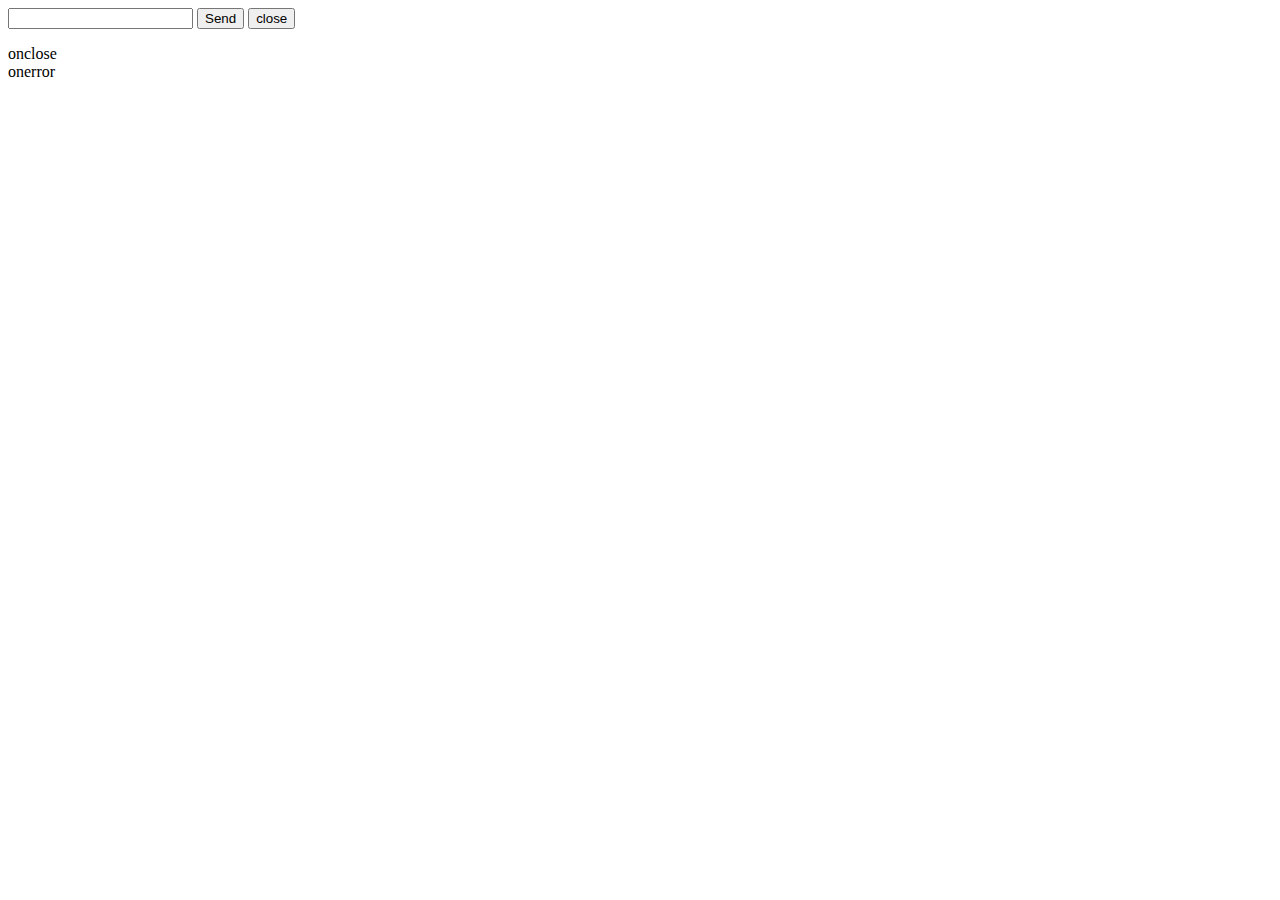
<file: _references/HTML5-Security-Camera-master/node_modules/socket.io/node_modules/socket.io-client/lib/vendor/web-socket-js/sample.html>
<!--
  Lincense: Public Domain
-->

<html><head>
  <meta http-equiv="Content-Type" content="text/html; charset=utf-8">
  <title>Sample of web_socket.js</title>
  
  <!-- Include these three JS files: -->
  <script type="text/javascript" src="swfobject.js"></script>
  <script type="text/javascript" src="web_socket.js"></script>

  <script type="text/javascript">
    
    // Set URL of your WebSocketMain.swf here:
    WEB_SOCKET_SWF_LOCATION = "WebSocketMain.swf";
    // Set this to dump debug message from Flash to console.log:
    WEB_SOCKET_DEBUG = true;
    
    // Everything below is the same as using standard WebSocket.
    
    var ws;
    
    function init() {

      // Connect to Web Socket.
      // Change host/port here to your own Web Socket server.
      ws = new WebSocket("ws://localhost:10081/");

      // Set event handlers.
      ws.onopen = function() {
        output("onopen");
      };
      ws.onmessage = function(e) {
        // e.data contains received string.
        output("onmessage: " + e.data);
      };
      ws.onclose = function() {
        output("onclose");
      };
      ws.onerror = function() {
        output("onerror");
      };

    }
    
    function onSubmit() {
      var input = document.getElementById("input");
      // You can send message to the Web Socket using ws.send.
      ws.send(input.value);
      output("send: " + input.value);
      input.value = "";
      input.focus();
    }
    
    function onCloseClick() {
      ws.close();
    }
    
    function output(str) {
      var log = document.getElementById("log");
      var escaped = str.replace(/&/, "&amp;").replace(/</, "&lt;").
        replace(/>/, "&gt;").replace(/"/, "&quot;"); // "
      log.innerHTML = escaped + "<br>" + log.innerHTML;
    }

  </script>
</head><body onload="init();">
  <form onsubmit="onSubmit(); return false;">
    <input type="text" id="input">
    <input type="submit" value="Send">
    <button onclick="onCloseClick(); return false;">close</button>
  </form>
  <div id="log"></div>
</body></html>
</file>
<file: stylesheets/stylesheet.css>
/*******************************************************************************
Slate Theme for GitHub Pages
by Jason Costello, @jsncostello
*******************************************************************************/

@import url(pygment_trac.css);

/*******************************************************************************
MeyerWeb Reset
*******************************************************************************/

html, body, div, span, applet, object, iframe,
h1, h2, h3, h4, h5, h6, p, blockquote, pre,
a, abbr, acronym, address, big, cite, code,
del, dfn, em, img, ins, kbd, q, s, samp,
small, strike, strong, sub, sup, tt, var,
b, u, i, center,
dl, dt, dd, ol, ul, li,
fieldset, form, label, legend,
table, caption, tbody, tfoot, thead, tr, th, td,
article, aside, canvas, details, embed,
figure, figcaption, footer, header, hgroup,
menu, nav, output, ruby, section, summary,
time, mark, audio, video {
  margin: 0;
  padding: 0;
  border: 0;
  font: inherit;
  vertical-align: baseline;
}

/* HTML5 display-role reset for older browsers */
article, aside, details, figcaption, figure,
footer, header, hgroup, menu, nav, section {
  display: block;
}

ol, ul {
  list-style: none;
}

blockquote, q {
}

table {
  border-collapse: collapse;
  border-spacing: 0;
}

a:focus {
  outline: none;
}

/*******************************************************************************
Theme Styles
*******************************************************************************/

body {
  box-sizing: border-box;
  color:#373737;
  background: #212121;
  font-size: 16px;
  font-family: 'Myriad Pro', Calibri, Helvetica, Arial, sans-serif;
  line-height: 1.5;
  -webkit-font-smoothing: antialiased;
}

h1, h2, h3, h4, h5, h6 {
  margin: 10px 0;
  font-weight: 700;
  color:#222222;
  font-family: 'Lucida Grande', 'Calibri', Helvetica, Arial, sans-serif;
  letter-spacing: -1px;
}

h1 {
  font-size: 36px;
  font-weight: 700;
}

h2 {
  padding-bottom: 10px;
  font-size: 32px;
  background: url('../images/bg_hr.png') repeat-x bottom;
}

h3 {
  font-size: 24px;
}

h4 {
  font-size: 21px;
}

h5 {
  font-size: 18px;
}

h6 {
  font-size: 16px;
}

p {
  margin: 10px 0 15px 0;
}

footer p {
  color: #f2f2f2;
}

a {
  text-decoration: none;
  color: #007edf;
  text-shadow: none;

  transition: color 0.5s ease;
  transition: text-shadow 0.5s ease;
  -webkit-transition: color 0.5s ease;
  -webkit-transition: text-shadow 0.5s ease;
  -moz-transition: color 0.5s ease;
  -moz-transition: text-shadow 0.5s ease;
  -o-transition: color 0.5s ease;
  -o-transition: text-shadow 0.5s ease;
  -ms-transition: color 0.5s ease;
  -ms-transition: text-shadow 0.5s ease;
}

#main_content a:hover {
  color: #0069ba;
  text-shadow: #0090ff 0px 0px 2px;
}

footer a:hover {
  color: #43adff;
  text-shadow: #0090ff 0px 0px 2px;
}

em {
  font-style: italic;
}

strong {
  font-weight: bold;
}

img {
  position: relative;
  margin: 0 auto;
  max-width: 739px;
  padding: 5px;
  margin: 10px 0 10px 0;
  border: 1px solid #ebebeb;

  box-shadow: 0 0 5px #ebebeb;
  -webkit-box-shadow: 0 0 5px #ebebeb;
  -moz-box-shadow: 0 0 5px #ebebeb;
  -o-box-shadow: 0 0 5px #ebebeb;
  -ms-box-shadow: 0 0 5px #ebebeb;
}

pre, code {
  width: 100%;
  color: #222;
  background-color: #fff;

  font-family: Monaco, "Bitstream Vera Sans Mono", "Lucida Console", Terminal, monospace;
  font-size: 14px;

  border-radius: 2px;
  -moz-border-radius: 2px;
  -webkit-border-radius: 2px;



}

pre {
  width: 100%;
  padding: 10px;
  box-shadow: 0 0 10px rgba(0,0,0,.1);
  overflow: auto;
}

code {
  padding: 3px;
  margin: 0 3px;
  box-shadow: 0 0 10px rgba(0,0,0,.1);
}

pre code {
  display: block;
  box-shadow: none;
}

blockquote {
  color: #666;
  margin-bottom: 20px;
  padding: 0 0 0 20px;
  border-left: 3px solid #bbb;
}

ul, ol, dl {
  margin-bottom: 15px
}

ul li {
  list-style: inside;
  padding-left: 20px;
}

ol li {
  list-style: decimal inside;
  padding-left: 20px;
}

dl dt {
  font-weight: bold;
}

dl dd {
  padding-left: 20px;
  font-style: italic;
}

dl p {
  padding-left: 20px;
  font-style: italic;
}

hr {
  height: 1px;
  margin-bottom: 5px;
  border: none;
  background: url('../images/bg_hr.png') repeat-x center;
}

table {
  border: 1px solid #373737;
  margin-bottom: 20px;
  text-align: left;
 }

th {
  font-family: 'Lucida Grande', 'Helvetica Neue', Helvetica, Arial, sans-serif;
  padding: 10px;
  background: #373737;
  color: #fff;
 }

td {
  padding: 10px;
  border: 1px solid #373737;
 }

form {
  background: #f2f2f2;
  padding: 20px;
}

img {
  width: 100%;
  max-width: 100%;
}

/*******************************************************************************
Full-Width Styles
*******************************************************************************/

.outer {
  width: 100%;
}

.inner {
  position: relative;
  max-width: 640px;
  padding: 20px 10px;
  margin: 0 auto;
}

#forkme_banner {
  display: block;
  position: absolute;
  top:0;
  right: 10px;
  z-index: 10;
  padding: 10px 50px 10px 10px;
  color: #fff;
  background: url('../images/blacktocat.png') #0090ff no-repeat 95% 50%;
  font-weight: 700;
  box-shadow: 0 0 10px rgba(0,0,0,.5);
  border-bottom-left-radius: 2px;
  border-bottom-right-radius: 2px;
}

#header_wrap {
  background: #212121;
  background: -moz-linear-gradient(top, #373737, #212121);
  background: -webkit-linear-gradient(top, #373737, #212121);
  background: -ms-linear-gradient(top, #373737, #212121);
  background: -o-linear-gradient(top, #373737, #212121);
  background: linear-gradient(top, #373737, #212121);
}

#header_wrap .inner {
  padding: 50px 10px 30px 10px;
}

#project_title {
  margin: 0;
  color: #fff;
  font-size: 42px;
  font-weight: 700;
  text-shadow: #111 0px 0px 10px;
}

#project_tagline {
  color: #fff;
  font-size: 24px;
  font-weight: 300;
  background: none;
  text-shadow: #111 0px 0px 10px;
}

#downloads {
  position: absolute;
  width: 210px;
  z-index: 10;
  bottom: -40px;
  right: 0;
  height: 70px;
  background: url('../images/icon_download.png') no-repeat 0% 90%;
}

.zip_download_link {
  display: block;
  float: right;
  width: 90px;
  height:70px;
  text-indent: -5000px;
  overflow: hidden;
  background: url(../images/sprite_download.png) no-repeat bottom left;
}

.tar_download_link {
  display: block;
  float: right;
  width: 90px;
  height:70px;
  text-indent: -5000px;
  overflow: hidden;
  background: url(../images/sprite_download.png) no-repeat bottom right;
  margin-left: 10px;
}

.zip_download_link:hover {
  background: url(../images/sprite_download.png) no-repeat top left;
}

.tar_download_link:hover {
  background: url(../images/sprite_download.png) no-repeat top right;
}

#main_content_wrap {
  background: #f2f2f2;
  border-top: 1px solid #111;
  border-bottom: 1px solid #111;
}

#main_content {
  padding-top: 40px;
}

#footer_wrap {
  background: #212121;
}



/*******************************************************************************
Small Device Styles
*******************************************************************************/

@media screen and (max-width: 480px) {
  body {
    font-size:14px;
  }

  #downloads {
    display: none;
  }

  .inner {
    min-width: 320px;
    max-width: 480px;
  }

  #project_title {
  font-size: 32px;
  }

  h1 {
    font-size: 28px;
  }

  h2 {
    font-size: 24px;
  }

  h3 {
    font-size: 21px;
  }

  h4 {
    font-size: 18px;
  }

  h5 {
    font-size: 14px;
  }

  h6 {
    font-size: 12px;
  }

  code, pre {
    min-width: 320px;
    max-width: 480px;
    font-size: 11px;
  }

}
</file>
<file: css/main.css>
* {
  -moz-box-sizing: border-box;
  -webkit-box-sizing: border-box;
  box-sizing: border-box; }

body {
  overflow: hidden;
  margin: 0; }

#webcam, #canvas-blended {
  display: none; }

#my-video {
  display: none; }

.w {
  width: 1000px;
  margin: 0 auto;
  height: 750px;
  top: 50%;
  margin-top: -375px;
  position: absolute;
  left: 50%;
  margin-left: -500px;
  overflow: hidden; }

.title {
  cursor: pointer;
  z-index: 1;
  width: 1000px;
  height: 750px;
  background: white;
  position: absolute;
  top: 0;
  padding-top: 80px;
  left: 0;
  text-align: center;
  background: url(../assets/bg.jpg) 0 0; }
  .title h1 {
    position: absolute;
    top: 40px;
    left: 320px;
    font-family: 'Londrina Shadow', cursive;
    text-transform: uppercase;
    line-height: 0.8;
    -webkit-animation: scaleMe 1s ease 0 1 normal;
    -webkit-animation-fill-mode: forwards;
    color: #424242; }
  .title img {
    -webkit-animation: rotateMe 1s ease 0 1 normal; }
    .title img:hover {
      display: none;
      -webkit-animation: rotateMe 1s ease 0 1 normal; }

@-webkit-keyframes rotateMe {
  0% {
    -webkit-transform: rotate(0); }

  100% {
    -webkit-transform: rotate(360deg); } }

@-webkit-keyframes scaleMe {
  0% {
    font-size: 10px; }

  100% {
    font-size: 43px; } }

.intro {
  position: absolute;
  width: 100%;
  height: 100%;
  overflow: hidden; }
  .intro .left-diag {
    position: absolute;
    background: blue;
    width: 1000px;
    height: 750px; }
  .intro .right-diag {
    position: absolute;
    background: red;
    width: 1300px;
    height: 750px;
    -webkit-transform: rotate(0);
    -webkit-transform-origin: 0% 0%; }

#canvas-source {
  width: 1000px;
  height: 750px;
  outline: 10px solid black; }

#my-video {
  position: absolute;
  top: 0;
  left: 0;
  opacity: 0.5; }

.pattern-overlay {
  background: url([data-uri]) repeat;
  position: absolute;
  top: 0;
  left: 0;
  width: 100%;
  height: 100%; }

#grid {
  position: absolute;
  top: 0;
  left: 0;
  width: 1000px; }

#grid div {
  width: 100px;
  height: 100px;
  float: left; }
  #grid div span {
    width: 0;
    height: 0;
    border-radius: 0;
    background: white;
    display: inline-block;
    -webkit-transition: width 1s;
    margin: 0 auto; }
  #grid div:nth-child(even) span.active {
    -webkit-animation: colorMeEven 1s ease 0 1 normal; }
  #grid div:nth-child(odd) span.active {
    -webkit-animation: colorMeOdd 1s ease 0 1 normal; }

#note0, #note19, #note20, #note39, #note40, #note59, #note60 {
  font-size: 17px;
  text-align: center;
  color: #000;
  padding-top: 35px;
  background: white;
  font-family: Helvetica;
  text-transform: uppercase; }

@-webkit-keyframes colorMeEven {
  from {
    background: white;
    width: 0;
    height: 0;
    border-radius: 0; }

  to {
    background: grey;
    width: 80px;
    height: 80px;
    border-radius: 80px; } }

@-webkit-keyframes colorMeOdd {
  from {
    background: white;
    width: 0;
    height: 0;
    border-radius: 0; }

  to {
    background: black;
    width: 50px;
    height: 50px;
    border-radius: 50px; } }

/* css filters applied on video element */
.grayscale {
  -webkit-filter: grayscale(1); }

.sepia {
  -webkit-filter: sepia(1); }

.blur {
  -webkit-filter: blur(3px); }

.brightness {
  -webkit-filter: brightness(4); }

.contrast {
  -webkit-filter: contrast(4); }

.hue-rotate {
  -webkit-filter: hue-rotate(150deg); }

.saturate {
  -webkit-filter: saturate(4); }

.invert {
  -webkit-filter: invert(1); }
</file>
<file: _references/HTML5-Security-Camera-master/node_modules/socket.io/node_modules/socket.io-client/node_modules/uglify-js/docstyle.css>
html { font-family: "Lucida Grande","Trebuchet MS",sans-serif; font-size: 12pt; }
body { max-width: 60em; }
.title  { text-align: center; }
.todo   { color: red; }
.done   { color: green; }
.tag    { background-color:lightblue; font-weight:normal }
.target { }
.timestamp { color: grey }
.timestamp-kwd { color: CadetBlue }
p.verse { margin-left: 3% }
pre {
  border: 1pt solid #AEBDCC;
  background-color: #F3F5F7;
  padding: 5pt;
  font-family: monospace;
  font-size: 90%;
  overflow:auto;
}
pre.src {
  background-color: #eee; color: #112; border: 1px solid #000;
}
table { border-collapse: collapse; }
td, th { vertical-align: top; }
dt { font-weight: bold; }
div.figure { padding: 0.5em; }
div.figure p { text-align: center; }
.linenr { font-size:smaller }
.code-highlighted {background-color:#ffff00;}
.org-info-js_info-navigation { border-style:none; }
#org-info-js_console-label { font-size:10px; font-weight:bold;
  white-space:nowrap; }
.org-info-js_search-highlight {background-color:#ffff00; color:#000000;
  font-weight:bold; }

sup {
  vertical-align: baseline;
  position: relative;
  top: -0.5em;
  font-size: 80%;
}

sup a:link, sup a:visited {
  text-decoration: none;
  color: #c00;
}

sup a:before { content: "["; color: #999; }
sup a:after { content: "]"; color: #999; }

h1.title { border-bottom: 4px solid #000; padding-bottom: 5px; margin-bottom: 2em; }

#postamble {
  color: #777;
  font-size: 90%;
  padding-top: 1em; padding-bottom: 1em; border-top: 1px solid #999;
  margin-top: 2em;
  padding-left: 2em;
  padding-right: 2em;
  text-align: right;
}

#postamble p { margin: 0; }

#footnotes { border-top: 1px solid #000; }

h1 { font-size: 200% }
h2 { font-size: 175% }
h3 { font-size: 150% }
h4 { font-size: 125% }

h1, h2, h3, h4 { font-family: "Bookman",Georgia,"Times New Roman",serif; font-weight: normal; }

@media print {
  html { font-size: 11pt; }
}
</file>
